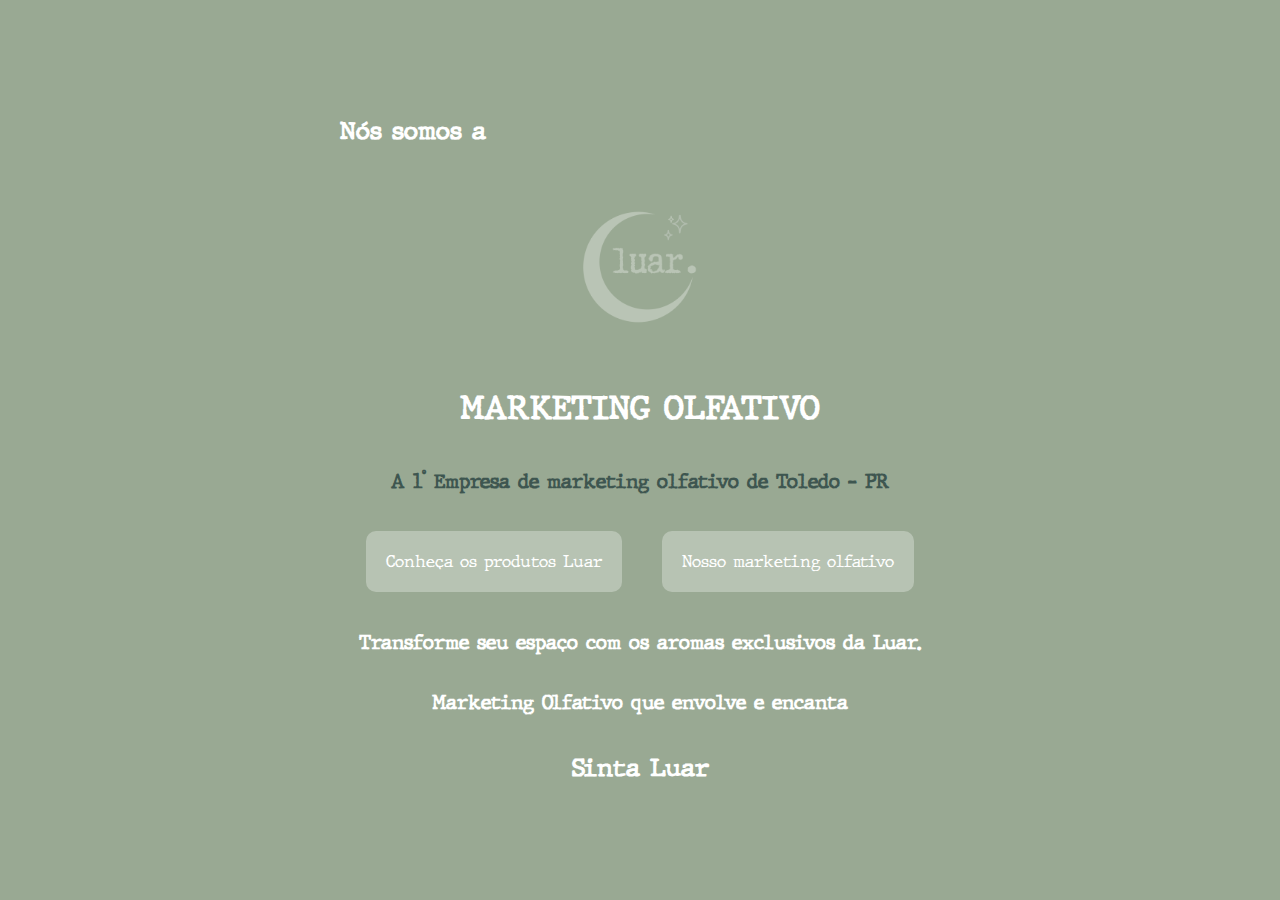
<file: index.html>
<!DOCTYPE html>
<html lang="en">

<head>
  <meta charset="UTF-8">
  <meta name="viewport" content="width=device-width, initial-scale=1.0">
  <link rel="stylesheet" href="css/style.css">
  <link type="image/png" sizes="16x16" rel="icon" href="img/favicon.png">
  <title>Luar</title>
</head>

<body>
  <main>
    <section class="section-index">
      <div class="content">

        <div>
          <h2>Nós somos a</h2>
          <div class="align-img">
            <img class="img-logo" src="img/logo_luar.png">
            <h1>MARKETING OLFATIVO</h1>
            <h3 class="green-color">A 1° Empresa de marketing olfativo de Toledo - PR</h3>
          </div>
        </div>

        <div class="align-buttons">
          <div class="button-style">
            <a class="a-style" href="produtos.html">Conheça os produtos Luar</a>
          </div>
          <div class="button-style">
            <a class="a-style">Nosso marketing olfativo</a>
          </div>
        </div>

        <div class="align-center text-4">
          <h3 class="m-1">Transforme seu espaço com os aromas exclusivos da Luar.</h3>
          <h3 class="m-1">Marketing Olfativo que envolve e encanta</h3>
          <h2>Sinta Luar</h2>
        </div>
      </div>

    </section>
  </main>

</body>

</html>
</file>
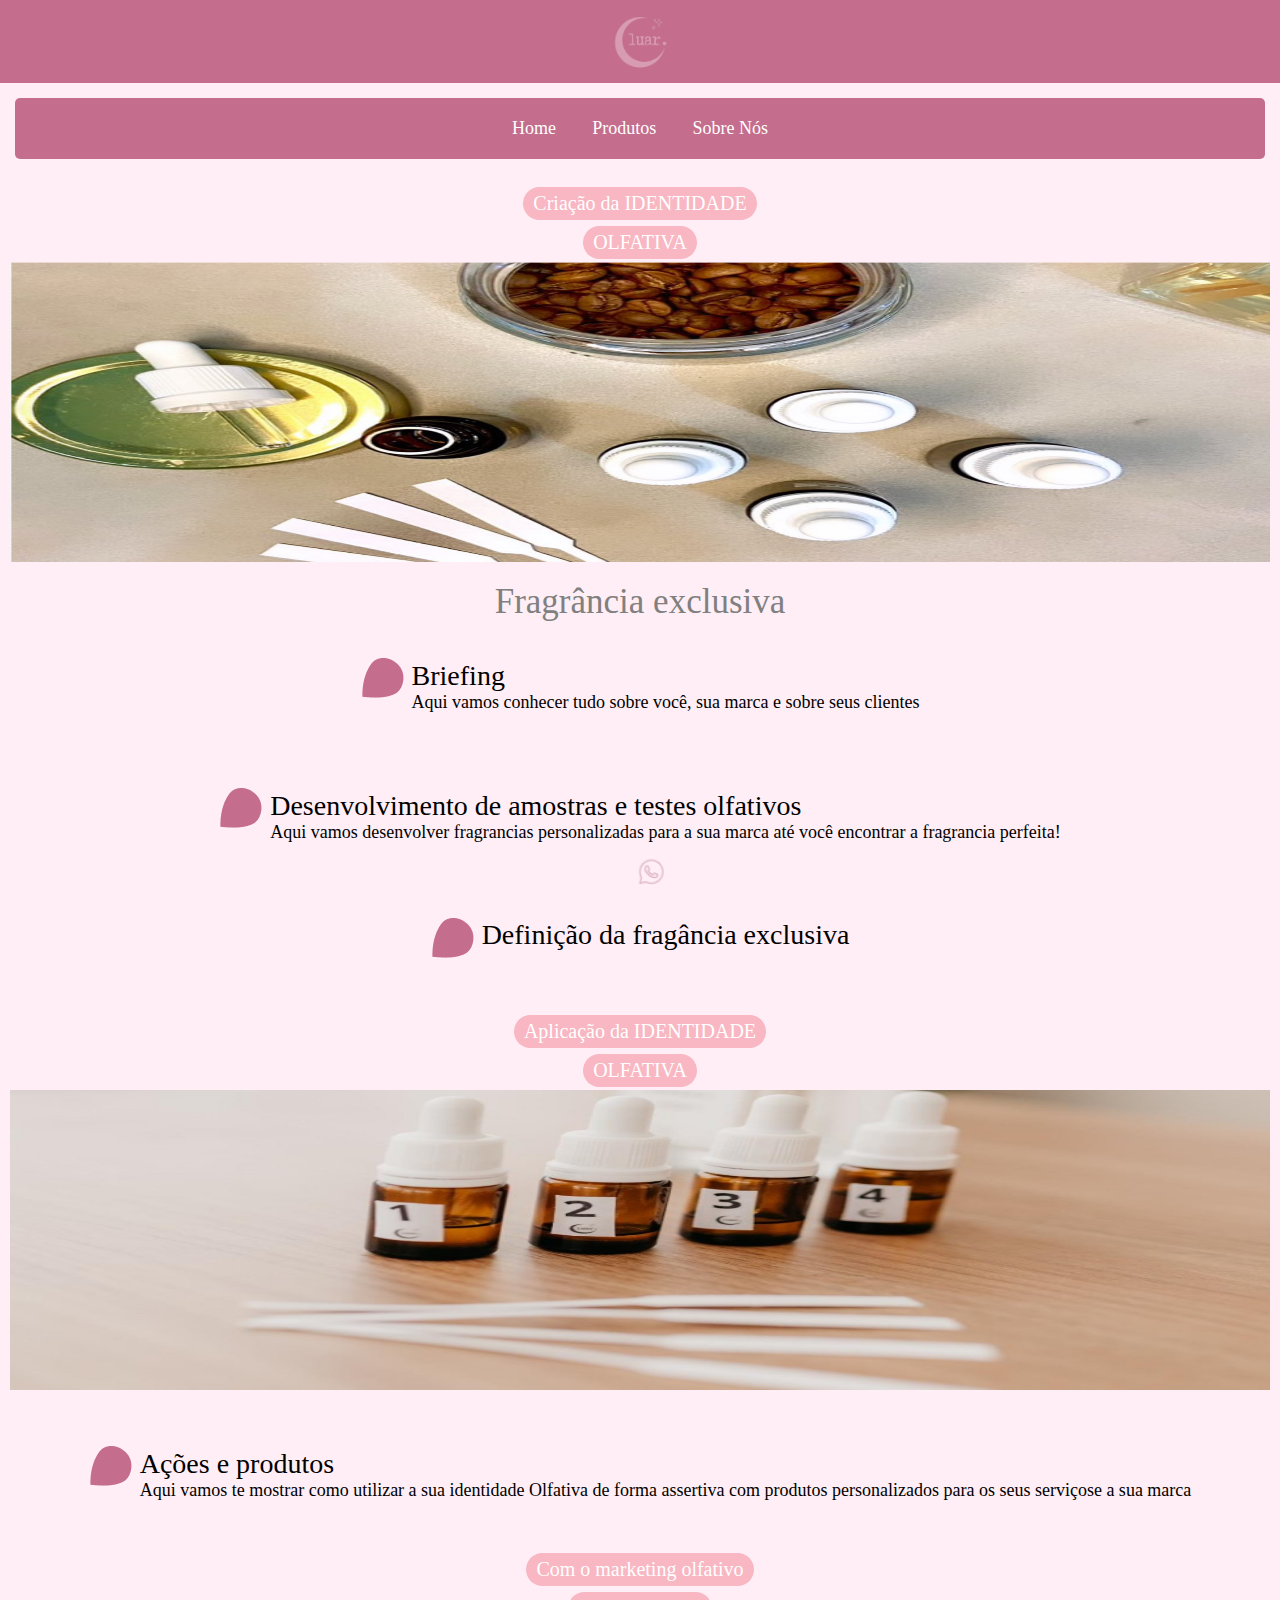
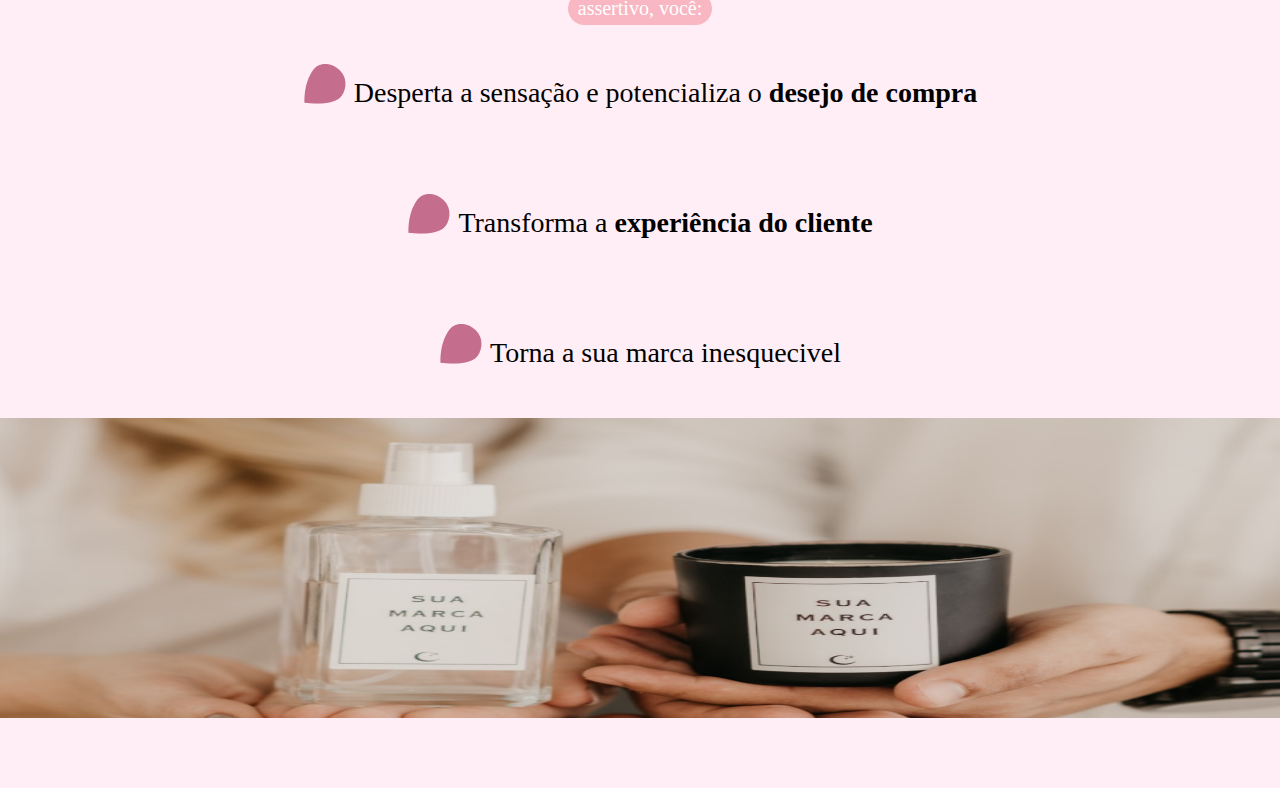
<file: ident.html>
<!DOCTYPE html>
<html lang="pt-BR">
<head>
    <meta charset="UTF-8">
    <meta name="viewport" content="width=device-width, initial-scale=1.0">
    <title>Criação da Identidade Olfativa - Luar</title>
    <link rel="stylesheet" href="CSS/ident.css">
</head>
<body>
    <div class="header">
        <img src="img/logo.png" alt="Luar">
    </div>
    <nav>
        <ul>
            <li> <a href="telainicial.html">Home</a></li>
            <li><a href="telahtml.html">Produtos</a></li>
            <li><a href="sobrenos.html">Sobre Nós</a></li>
        </ul>
    </nav>
<div class="container">    
    <div>
        <div class="titulo-site">
            <a>Criação da IDENTIDADE</a>
        </div>
        <div class="titulo-site">
            <a>OLFATIVA</a>
        </div>
        <div class="main-banner">
            <img src="img/idfoto1.png">
        </div>
        <div>
            <div class="sub-title">
                <a>Fragrância exclusiva<a>
            </div>
            <div class="content-area">
                <div class="elipse-content">
                    <img src="img/Ellipse 1.png">
                </div>
                <div class="txt-content">
                    <div>
                        <a class="title-content">Briefing</a>
                    </div>
                    <div>
                        <a class="txt-content">Aqui vamos conhecer tudo sobre você, sua marca e sobre seus clientes</a>
                    </div>
                </div>
            </div>

            <div class="content-area">
                <div class="elipse-content">
                    <img src="img/Ellipse 1.png">
                </div>
                <div class="txt-content">
                    <div>
                        <a class="title-content">Desenvolvimento de amostras e testes olfativos</a>
                    </div>
                    <div>
                        <a class="txt-content">Aqui vamos desenvolver fragrancias personalizadas para a sua marca até você encontrar a fragrancia perfeita!</a>
                    </div>
                </div>
            </div>

            <div class="content-area">
                <div class="elipse-content">
                    <img src="img/Ellipse 1.png">
                </div>
                <div class="txt-content">
                    <div>
                        <a class="title-content">Definição da fragância exclusiva</a>
                    </div>
                    <div>
                        <a class="txt-content">ㅤ</a>
                    </div>
                </div>
            </div>
        </div>
    </div>
    <div class="titulo-site">
        <a>Aplicação da IDENTIDADE</a>
    </div>
    <div class="titulo-site">
        <a>OLFATIVA</a>
    </div>
    <div class="main-banner">
        <img src="img/idfoto2.png">
    </div>
    <div>
        <div class="content-area">
            <div class="elipse-content">
                <img src="img/Ellipse 1.png">
            </div>
            <div class="txt-content">
                <div>
                    <a class="title-content">Ações e produtos</a>
                </div>
                <div>
                    <a class="txt-content">Aqui vamos te mostrar como utilizar a sua identidade Olfativa de forma assertiva com produtos personalizados para os seus serviçose a sua marca</a>
                </div>
            </div>
        </div>
    </div>
</div>
<div class="titulo-site">
    <a>Com o marketing olfativo</a>
</div>
<div class="titulo-site">
    <a>assertivo, você:</a>
</div>
<div>
    <div class="content-area">
        <div class="elipse-content">
            <img src="img/Ellipse 1.png">
        </div>
        <div class="txt-content">
            <div>
                <a class="title-content">Desperta a sensação e potencializa o <strong>desejo de compra</strong></a>
            </div>
        </div>
    </div>

    <div class="content-area">
        <div class="elipse-content">
            <img src="img/Ellipse 1.png">
        </div>
        <div class="txt-content">
            <div>
                <a class="title-content">Transforma a <strong>experiência do cliente</strong></a>
            </div>
        </div>
    </div>

    <div class="content-area">
        <div class="elipse-content">
            <img src="img/Ellipse 1.png">
        </div>
        <div class="txt-content">
            <div>
                <a class="title-content">Torna a sua marca inesquecivel</a>
            </div>
        </div>
    </div>
    <div class="main-banner">
        <img src="img/idfoto3.png">
    </div>
</div>
</div>
</div>
<div class="footer">
    <span><img src="img/zap.png" alt="WhatsApp" onclick="sendWhatsApp()"></span>
</div>
<script>
    function sendWhatsApp() {
    var whatsappUrl = "https://wa.me/4497575374/?text=Marketing%20Olfativo"
    window.open(whatsappUrl, '_blank');
    }
</script>
</body>
</html>
</file>
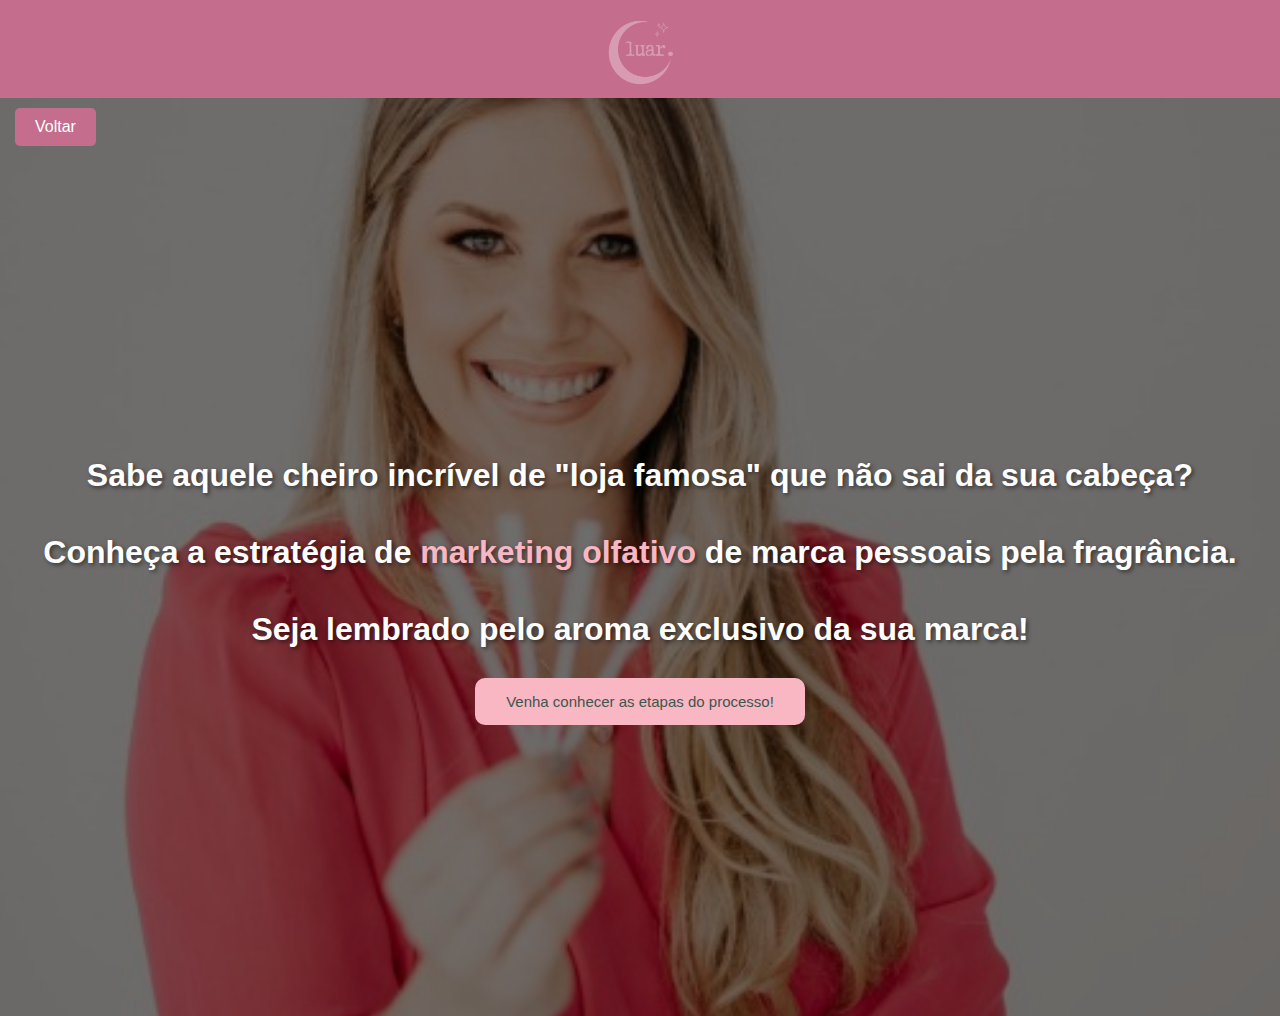
<file: mrkt.html>
<!DOCTYPE html>
<html lang="pt-BR">
<head>
    <meta charset="UTF-8">
    <meta name="viewport" content="width=device-width, initial-scale=1.0">
    <title>Marketing Olfativo - Luar</title>
    <link rel="stylesheet" href="CSS/mrkt.css">
</head>
<body>
    <div class="header">
        <img src="img/logo.png" alt="Luar">
    </div>
    <div class="back-button">
        <button onclick="history.back()">Voltar</button>
    </div>
    <div class="content">
        <h1>Sabe aquele cheiro incrível de "loja famosa" que não sai da sua cabeça?</h1>
        <h1>Conheça a estratégia de <span>marketing olfativo</span> de marca pessoais pela fragrância.</h1>
        <h1>Seja lembrado pelo aroma exclusivo da sua marca!</h1>
        <a href="ident.html" class="butto">Venha conhecer as etapas do processo!</a>
    </div>
</body>
</html>
</file>
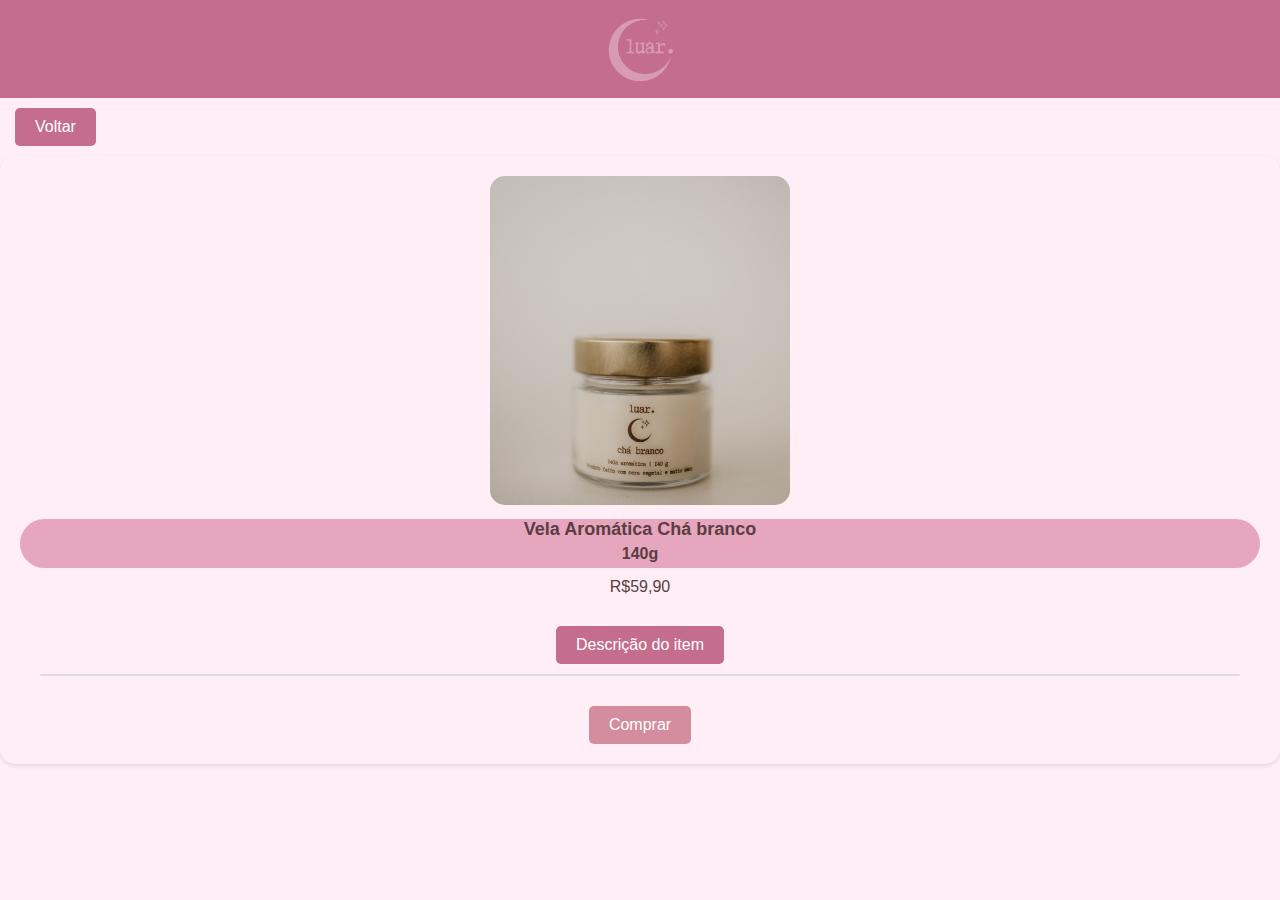
<file: product2.html>
<!DOCTYPE html>
<html lang="pt-BR">
<head>
    <meta charset="UTF-8">
    <meta name="viewport" content="width=device-width, initial-scale=1.0">
    <title>Vela Aromática Chá branco - Luar</title>
    <link rel="stylesheet" href="CSS/produto.css">
</head>
<body>
    <div class="header">
        <img src="img/logo.png" alt="Luar">
    </div>
    <div class="back-button">
        <button onclick="history.back()">Voltar</button>
    </div>
    <div class="container">
        <div class="product">
            <img src="img/vela2.png" alt="Vela Aromática Oh, Happy Day!">
            <h3>Vela Aromática Chá branco <br><span>140g</span></h3>
            <p>R$59,90</p>
            <div class="content-container">
                <button class="toggle-button" data-target="content1" >Descrição do item</button>
                <div  class="content-texto" id="content1" >
                    <p>Estas são as informações que podem ser exibidas ou ocultadas. Você pode colocar qualquer conteúdo aqui, como texto, imagens, vídeos, etc.</p>
                </div>
            </div>
            <span class="button" id="WhatsApplink" onclick="sendWhatsApp()">Comprar</span>
        </div>
    </div>
    <script>
        function sendWhatsApp() {
        var whatsappUrl = "https://wa.me/4497575374/?text=Chá%20branco"
        window.open(whatsappUrl, '_blank');
        }
    </script>
    <script src="script.js"></script>
</body>
</html>
</file>
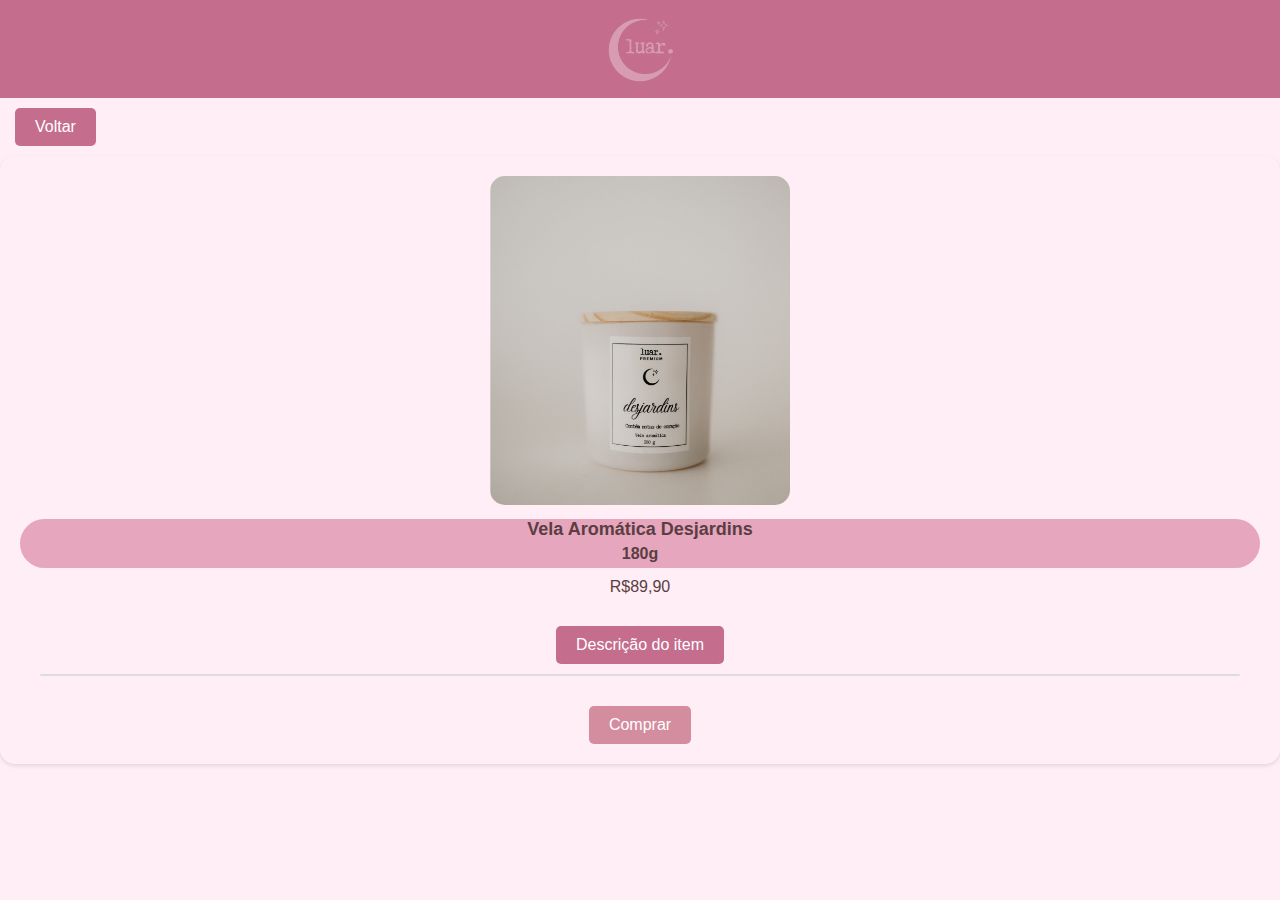
<file: product3.html>
<!DOCTYPE html>
<html lang="pt-BR">
<head>
    <meta charset="UTF-8">
    <meta name="viewport" content="width=device-width, initial-scale=1.0">
    <title>Vela Aromática Desjardins - Luar</title>
    <link rel="stylesheet" href="CSS/produto.css">
</head>
<body>
    <div class="header">
        <img src="img/logo.png" alt="Luar">
    </div>
    <div class="back-button">
        <button onclick="history.back()">Voltar</button>
    </div>
    <div class="container">
        <div class="product">
            <img src="img/vela3.png" alt="Vela Aromática Oh, Happy Day!">
            <h3>Vela Aromática Desjardins <br><span>180g</span></h3>
            <p>R$89,90</p>
            <div class="content-container">
                <button class="toggle-button" data-target="content1" >Descrição do item</button>
                <div  class="content-texto" id="content1" >
                    <p>Estas são as informações que podem ser exibidas ou ocultadas. Você pode colocar qualquer conteúdo aqui, como texto, imagens, vídeos, etc.</p>
                </div>
            </div>
            <a  class="button"id="WhatsApplink" onclick="sendWhatsApp()">Comprar</a>
        </div>
    </div>
    <script>
        function sendWhatsApp() {
        var whatsappUrl = "https://wa.me/4497575374/?text=Aromática%20Desjardins"
        window.open(whatsappUrl, '_blank');
        }
    </script>
    <script src="script.js"></script>
</body>
</html>
</file>
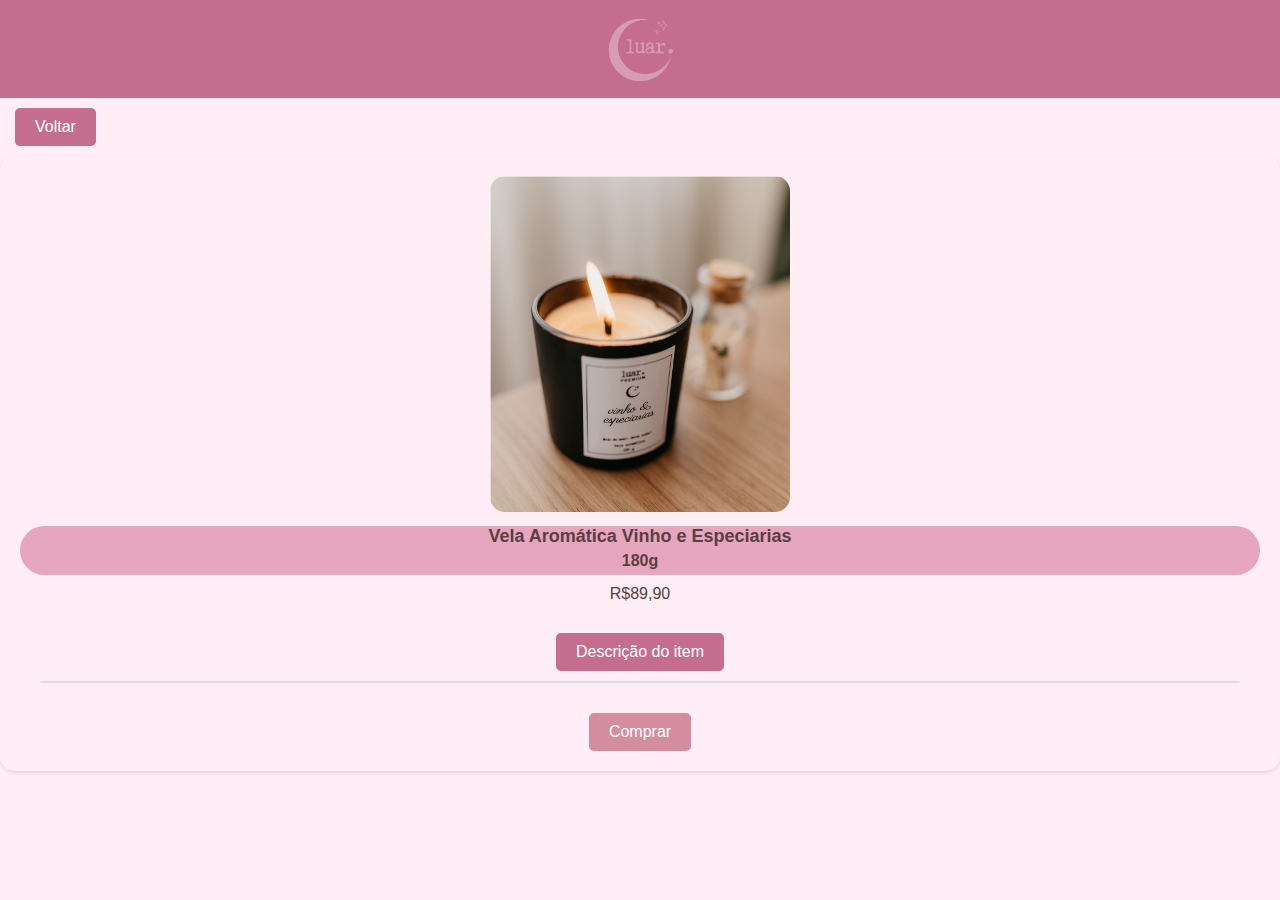
<file: product4.html>
<!DOCTYPE html>
<html lang="pt-BR">
<head>
    <meta charset="UTF-8">
    <meta name="viewport" content="width=device-width, initial-scale=1.0">
    <title>Vela Aromática Vinho e Especiarias - Luar</title>
    <link rel="stylesheet" href="CSS/produto.css">
</head>
<body>
    <div class="header">
        <img src="img/logo.png" alt="Luar">
    </div>
    <div class="back-button">
        <button onclick="history.back()">Voltar</button>
    </div>
    <div class="container">
        <div class="product">
            <img src="img/vela4.png" alt="Vela Aromática Oh, Happy Day!">
            <h3>Vela Aromática Vinho e Especiarias <br><span>180g</span></h3>
            <p>R$89,90</p>
            <div class="content-container">
                <button class="toggle-button" data-target="content1" >Descrição do item</button>
                <div  class="content-texto" id="content1" >
                    <p>Estas são as informações que podem ser exibidas ou ocultadas. Você pode colocar qualquer conteúdo aqui, como texto, imagens, vídeos, etc.</p>
                </div>
            </div>
            <a class="button" id="WhatsApplink" onclick="sendWhatsApp()">Comprar</a>
        </div>
    </div>
    <script>
        function sendWhatsApp() {
        var whatsappUrl = "https://wa.me/4497575374/?text=Aromática%20Especiarias"
        window.open(whatsappUrl, '_blank');
        }
    </script>
    <script src="script.js"></script>
</body>
</html>
</file>
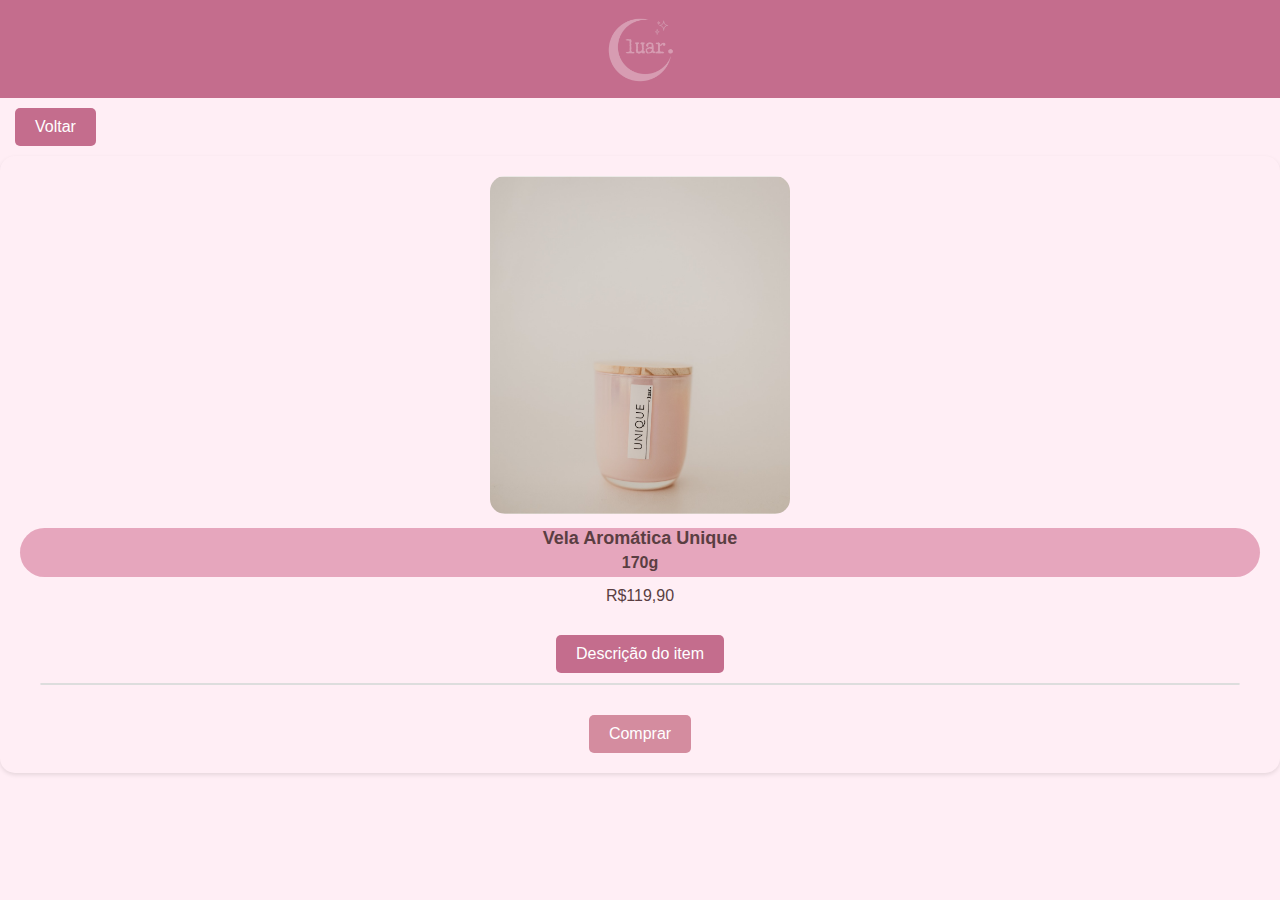
<file: product5.html>
<!DOCTYPE html>
<html lang="pt-BR">
<head>
    <meta charset="UTF-8">
    <meta name="viewport" content="width=device-width, initial-scale=1.0">
    <title>Vela Aromática Vinho e Especiarias - Luar</title>
    <link rel="stylesheet" href="CSS/produto.css">
</head>
<body>
    <div class="header">
        <img src="img/logo.png" alt="Luar">
    </div>
    <div class="back-button">
        <button onclick="history.back()">Voltar</button>
    </div>
    <div class="container">
        <div class="product">
            <img src="img/vela5.png" alt="Vela Aromática Oh, Happy Day!">
            <h3>Vela Aromática Unique <br><span>170g</span></h3>
            <p>R$119,90</p>
            <div class="content-container">
                <button class="toggle-button" data-target="content1" >Descrição do item</button>
                <div  class="content-texto" id="content1" >
                    <p>Estas são as informações que podem ser exibidas ou ocultadas. Você pode colocar qualquer conteúdo aqui, como texto, imagens, vídeos, etc.</p>
                </div>
            </div>
            <a id="WhatsApplink" onclick="sendWhatsApp()" class="button">Comprar</a>
        </div>
    </div>
    <script>
        function sendWhatsApp() {
        var whatsappUrl = "https://wa.me/4497575374/?text=Vela%20aromatica%20Unique"
        window.open(whatsappUrl, '_blank');
        }
    </script>
    <script src="script.js"></script>
</body>
</html>
</file>
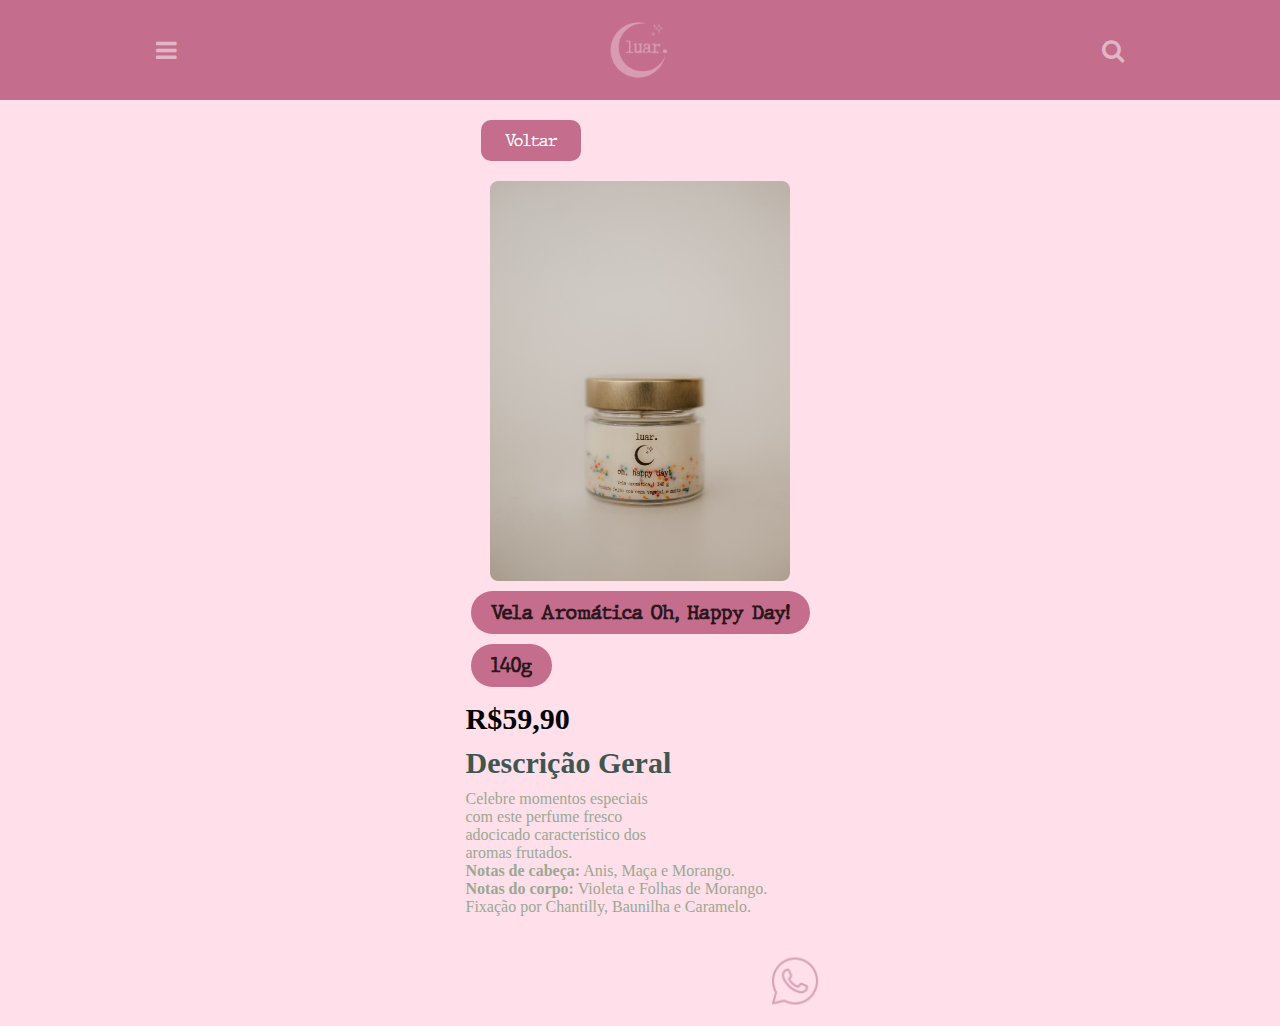
<file: produto1.html>
<!DOCTYPE html>
<html lang="en">

<head>
  <meta charset="UTF-8">
  <meta name="viewport" content="width=device-width, initial-scale=1.0">
  <!-- Importando biblioteca de icones chamada Font Awesome -->
  <link rel="stylesheet" href="https://cdnjs.cloudflare.com/ajax/libs/font-awesome/4.7.0/css/font-awesome.min.css">
  <link rel="stylesheet" href="css/style.css">
  <link type="image/png" sizes="16x16" rel="icon" href="img/favicon.png">
  <title>Luar</title>
</head>

<body>
  <header>
    <nav class="nav">
      <i class="fa fa-bars" aria-hidden="true"></i>
      <img class="img-logo-nav" src="img/logo_luar.png">
      <i class="fa fa-search" aria-hidden="true"></i>
    </nav>
  </header>

  <main>
    <section class="section-produto">

      <div class="content-produto">
        <div class="button-voltar color-purple">
          <a class="a-style-voltar" href="produtos.html">Voltar</a>
        </div>

        <div class="align-img-produto">
          <img class="img-produto" src="img/velas/imagem1.png">
        </div>

        <div class="div-produto">
          <div>
            <h3 class="style-h3-produto m-10">Vela Aromática Oh, Happy Day!</h3>
            <h3 class="style-h3-produto m-10">140g</h3>
          </div>

          <div class="align-descricao-produto">
            <h1 class="style-h1-produto m-5">R$59,90</h1>
            <h1 class="descricao-h1 m-5">Descrição Geral</h1>
            <p class="descricao-p m-5 mb-20">
              Celebre momentos especiais <br>
              com este perfume fresco <br>
              adocicado característico dos <br>
              aromas frutados. <br>
              <strong>Notas de cabeça:</strong> Anis, Maça e Morango. <br>
              <strong>Notas do corpo:</strong> Violeta e Folhas de Morango. <br>
              Fixação por Chantilly, Baunilha e Caramelo.
            </p>
          </div>

          <div class="align-img-whatsapp">
            <img class="img-whatsapp" src="img/whatsapp.png">
          </div>
        </div>
      </div>

    </section>
  </main>

</body>

</html>
</file>
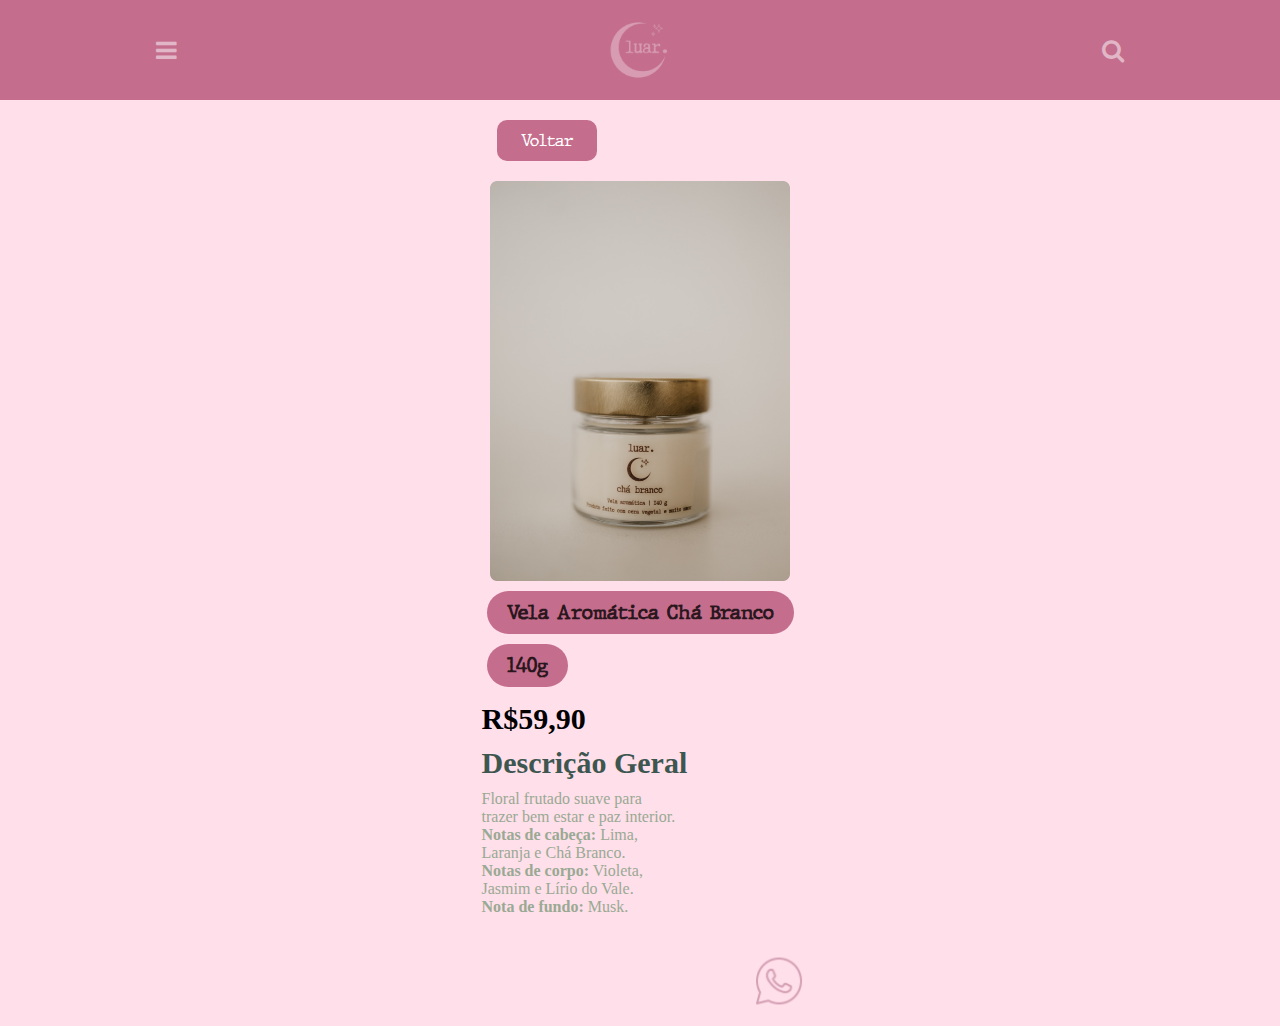
<file: produto2.html>
<!DOCTYPE html>
<html lang="en">

<head>
  <meta charset="UTF-8">
  <meta name="viewport" content="width=device-width, initial-scale=1.0">
  <!-- Importando biblioteca de icones chamada Font Awesome -->
  <link rel="stylesheet" href="https://cdnjs.cloudflare.com/ajax/libs/font-awesome/4.7.0/css/font-awesome.min.css">
  <link rel="stylesheet" href="css/style.css">
  <link type="image/png" sizes="16x16" rel="icon" href="img/favicon.png">
  <title>Luar</title>
</head>

<body>
  <header>
    <nav class="nav">
      <i class="fa fa-bars" aria-hidden="true"></i>
      <img class="img-logo-nav" src="img/logo_luar.png">
      <i class="fa fa-search" aria-hidden="true"></i>
    </nav>
  </header>

  <main>
    <section class="section-produto">

      <div class="content-produto">
        <div class="button-voltar color-purple">
          <a class="a-style-voltar" href="produtos.html">Voltar</a>
        </div>

        <div class="align-img-produto">
          <img class="img-produto" src="img/velas/imagem2.png">
        </div>

        <div class="div-produto">
          <div>
            <h3 class="style-h3-produto m-10">Vela Aromática Chá Branco</h3>
            <h3 class="style-h3-produto m-10">140g</h3>
          </div>

          <div class="align-descricao-produto">
            <h1 class="style-h1-produto m-5">R$59,90</h1>
            <h1 class="descricao-h1 m-5">Descrição Geral</h1>
            <p class="descricao-p m-5 mb-20">
              Floral frutado suave para <br>
              trazer bem estar e paz interior. <br>
              <strong>Notas de cabeça:</strong> Lima, <br>
              Laranja e Chá Branco. <br>
              <strong>Notas de corpo:</strong> Violeta, <br>
              Jasmim e Lírio do Vale. <br>
              <strong>Nota de fundo:</strong> Musk.
            </p>
          </div>

          <div class="align-img-whatsapp">
            <img class="img-whatsapp" src="img/whatsapp.png">
          </div>
        </div>
      </div>

    </section>
  </main>

</body>

</html>
</file>
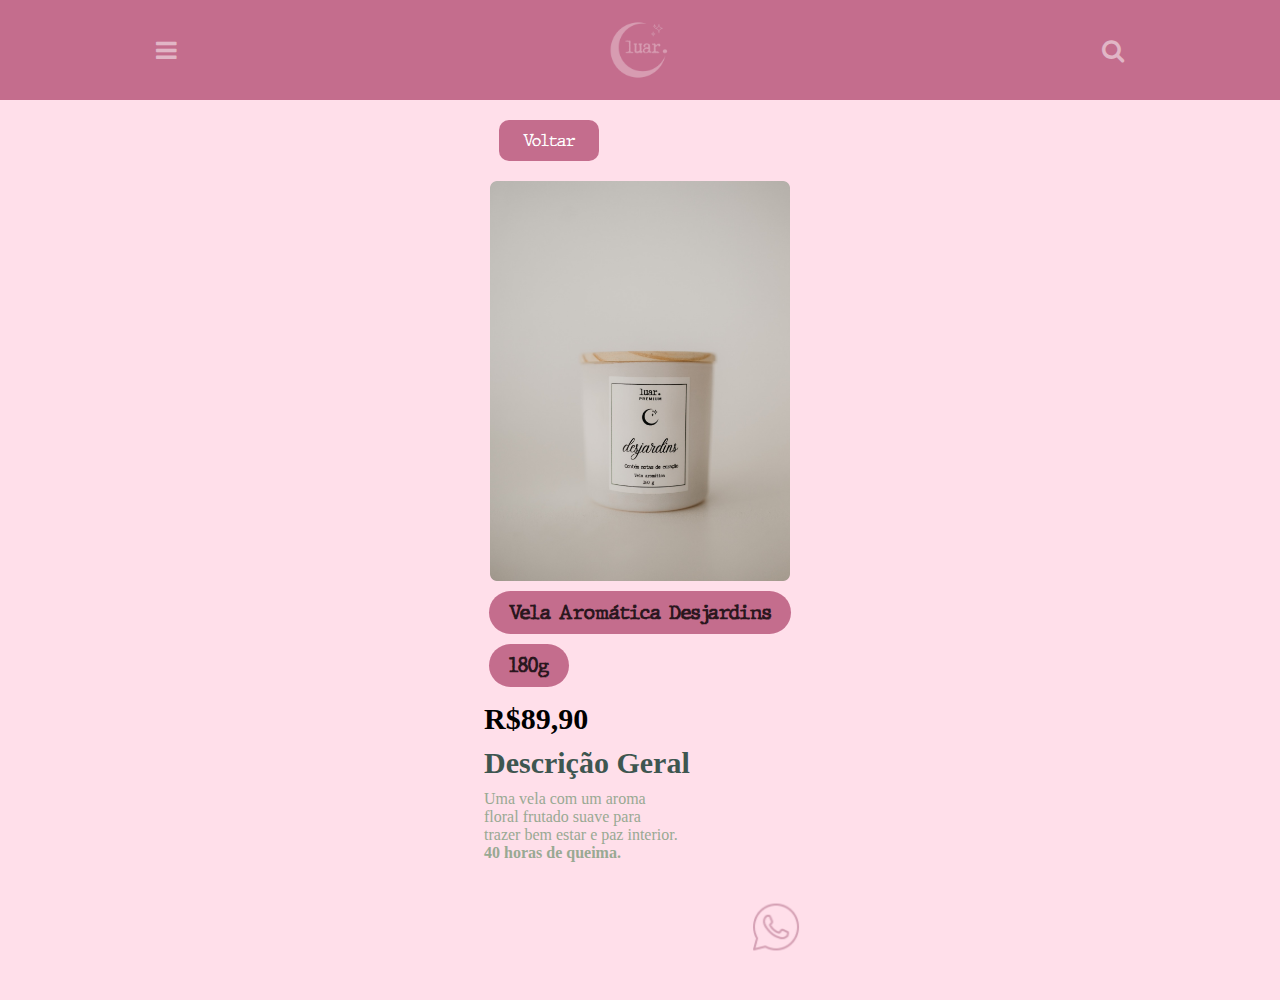
<file: produto3.html>
<!DOCTYPE html>
<html lang="en">

<head>
  <meta charset="UTF-8">
  <meta name="viewport" content="width=device-width, initial-scale=1.0">
  <!-- Importando biblioteca de icones chamada Font Awesome -->
  <link rel="stylesheet" href="https://cdnjs.cloudflare.com/ajax/libs/font-awesome/4.7.0/css/font-awesome.min.css">
  <link rel="stylesheet" href="css/style.css">
  <link type="image/png" sizes="16x16" rel="icon" href="img/favicon.png">
  <title>Luar</title>
</head>

<body>
  <header>
    <nav class="nav">
      <i class="fa fa-bars" aria-hidden="true"></i>
      <img class="img-logo-nav" src="img/logo_luar.png">
      <i class="fa fa-search" aria-hidden="true"></i>
    </nav>
  </header>

  <main>
    <section class="section-produto">

      <div class="content-produto">
        <div class="button-voltar color-purple">
          <a class="a-style-voltar" href="produtos.html">Voltar</a>
        </div>

        <div class="align-img-produto">
          <img class="img-produto" src="img/velas/imagem3.png">
        </div>

        <div class="div-produto">
          <div>
            <h3 class="style-h3-produto m-10">Vela Aromática Desjardins</h3>
            <h3 class="style-h3-produto m-10">180g</h3>
          </div>

          <div class="align-descricao-produto">
            <h1 class="style-h1-produto m-5">R$89,90</h1>
            <h1 class="descricao-h1 m-5">Descrição Geral</h1>
            <p class="descricao-p m-5 mb-20">
              Uma vela com um aroma <br>
              floral frutado suave para <br>
              trazer bem estar e paz interior. <br>
              <strong>40 horas de queima. </strong>
            </p>
          </div>

          <div class="align-img-whatsapp">
            <img class="img-whatsapp" src="img/whatsapp.png">
          </div>
        </div>
      </div>

    </section>
  </main>

</body>

</html>
</file>
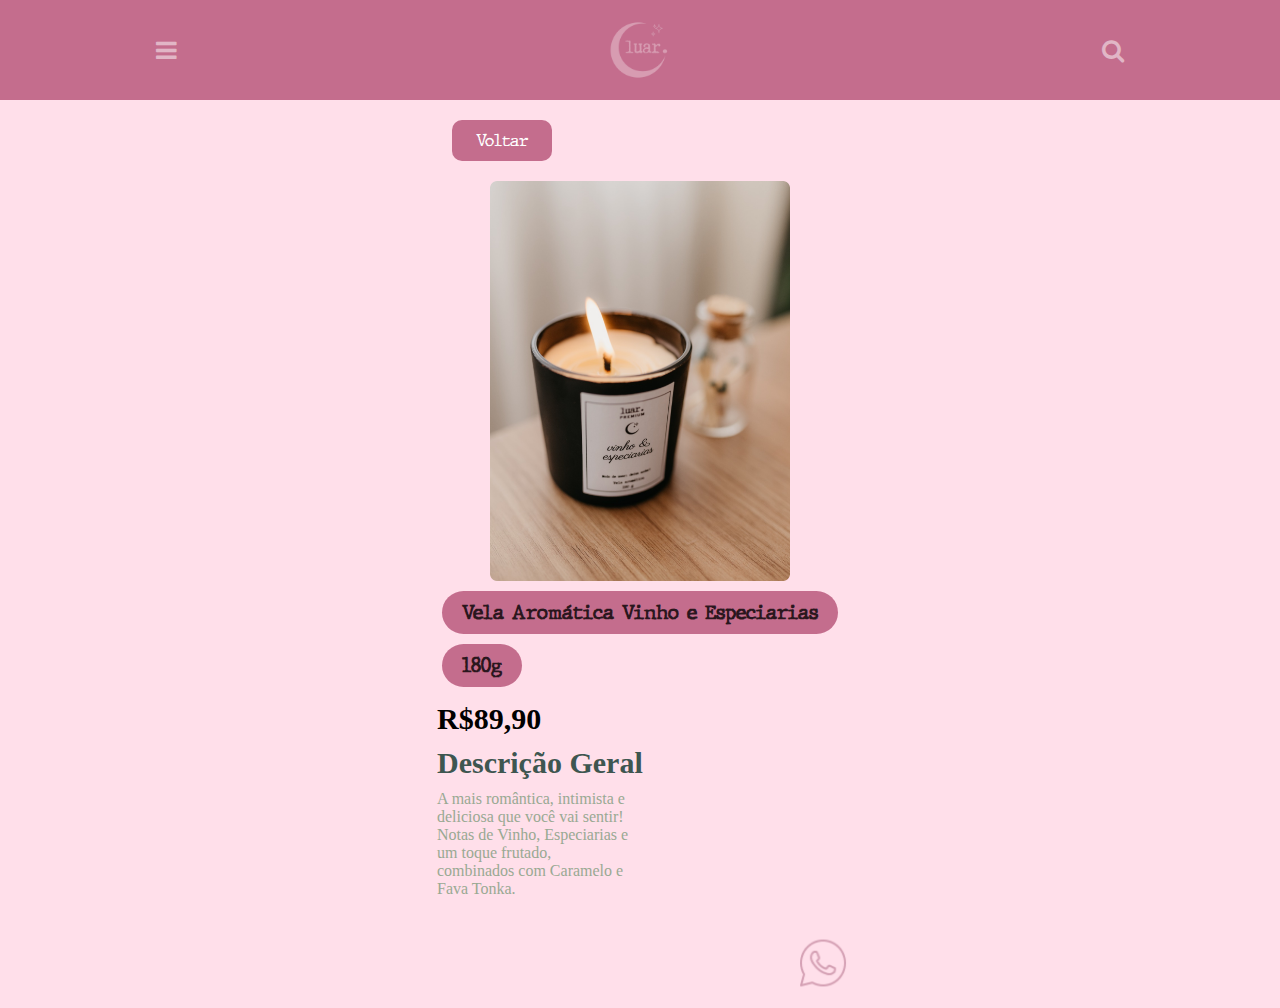
<file: produto4.html>
<!DOCTYPE html>
<html lang="en">

<head>
  <meta charset="UTF-8">
  <meta name="viewport" content="width=device-width, initial-scale=1.0">
  <!-- Importando biblioteca de icones chamada Font Awesome -->
  <link rel="stylesheet" href="https://cdnjs.cloudflare.com/ajax/libs/font-awesome/4.7.0/css/font-awesome.min.css">
  <link rel="stylesheet" href="css/style.css">
  <link type="image/png" sizes="16x16" rel="icon" href="img/favicon.png">
  <title>Luar</title>
</head>

<body>
  <header>
    <nav class="nav">
      <i class="fa fa-bars" aria-hidden="true"></i>
      <img class="img-logo-nav" src="img/logo_luar.png">
      <i class="fa fa-search" aria-hidden="true"></i>
    </nav>
  </header>

  <main>
    <section class="section-produto">

      <div class="content-produto">
        <div class="button-voltar color-purple">
          <a class="a-style-voltar" href="produtos.html">Voltar</a>
        </div>

        <div class="align-img-produto">
          <img class="img-produto" src="img/velas/imagem4.png">
        </div>

        <div class="div-produto">
          <div>
            <h3 class="style-h3-produto m-10">Vela Aromática Vinho e Especiarias</h3>
            <h3 class="style-h3-produto m-10">180g</h3>
          </div>

          <div class="align-descricao-produto">
            <h1 class="style-h1-produto m-5">R$89,90</h1>
            <h1 class="descricao-h1 m-5">Descrição Geral</h1>
            <p class="descricao-p m-5 mb-20">
              A mais romântica, intimista e <br>
              deliciosa que você vai sentir! <br>
              Notas de Vinho, Especiarias e <br>
              um toque frutado, <br>
              combinados com Caramelo e <br>
              Fava Tonka.
            </p>
          </div>

          <div class="align-img-whatsapp">
            <img class="img-whatsapp" src="img/whatsapp.png">
          </div>
        </div>
      </div>

    </section>
  </main>

</body>

</html>
</file>
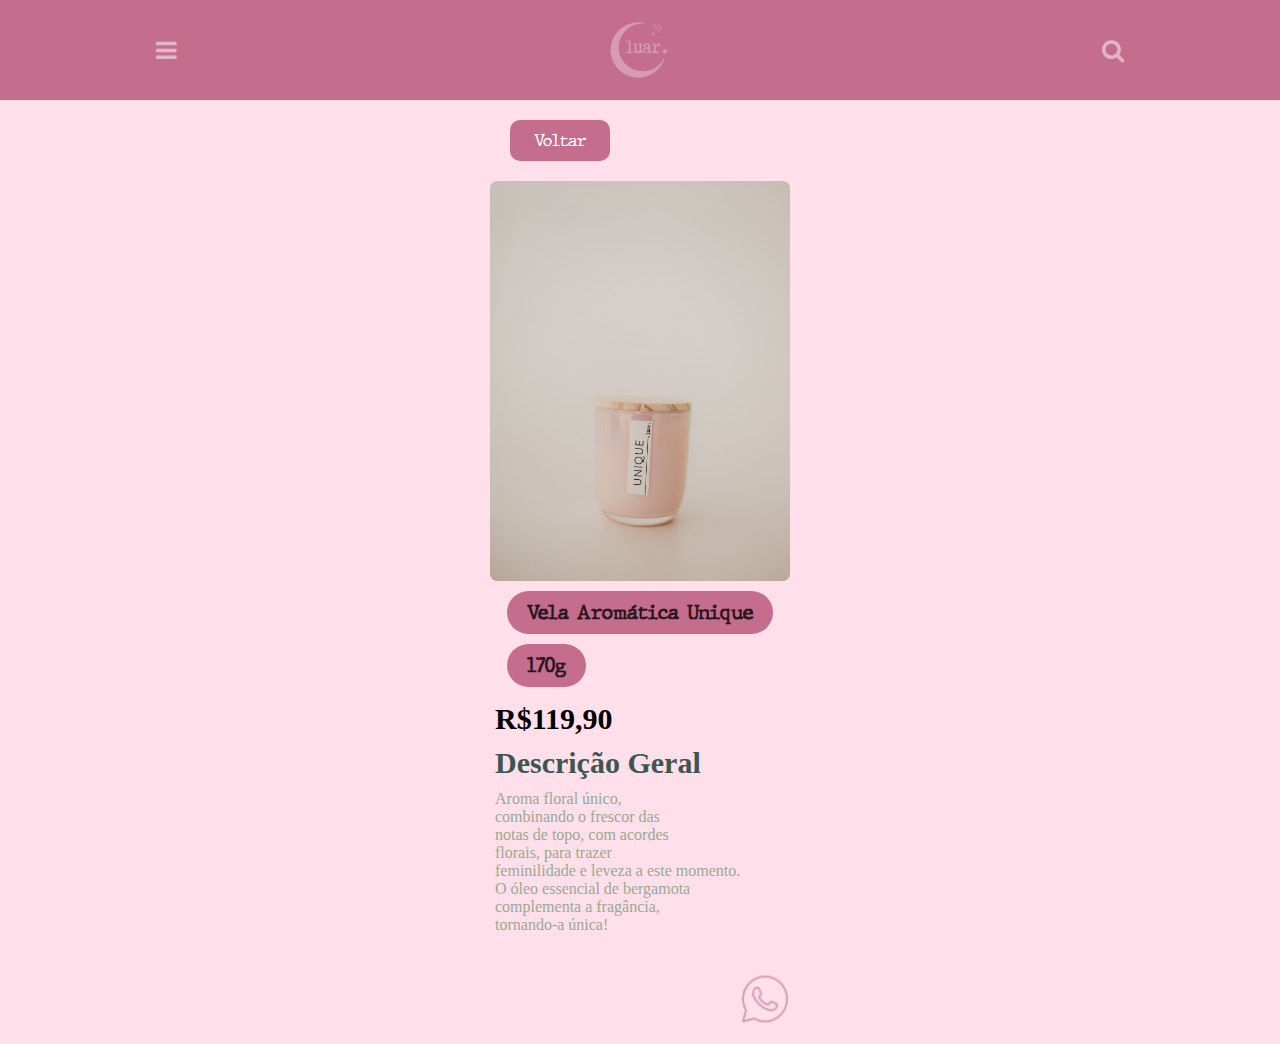
<file: produto5.html>
<!DOCTYPE html>
<html lang="en">

<head>
  <meta charset="UTF-8">
  <meta name="viewport" content="width=device-width, initial-scale=1.0">
  <!-- Importando biblioteca de icones chamada Font Awesome -->
  <link rel="stylesheet" href="https://cdnjs.cloudflare.com/ajax/libs/font-awesome/4.7.0/css/font-awesome.min.css">
  <link rel="stylesheet" href="css/style.css">
  <link type="image/png" sizes="16x16" rel="icon" href="img/favicon.png">
  <title>Luar</title>
</head>

<body>
  <header>
    <nav class="nav">
      <i class="fa fa-bars" aria-hidden="true"></i>
      <img class="img-logo-nav" src="img/logo_luar.png">
      <i class="fa fa-search" aria-hidden="true"></i>
    </nav>
  </header>

  <main>
    <section class="section-produto">

      <div class="content-produto">
        <div class="button-voltar color-purple">
          <a class="a-style-voltar" href="produtos.html">Voltar</a>
        </div>

        <div class="align-img-produto">
          <img class="img-produto" src="img/velas/imagem5.png">
        </div>

        <div class="div-produto">
          <div>
            <h3 class="style-h3-produto m-10">Vela Aromática Unique</h3>
            <h3 class="style-h3-produto m-10">170g</h3>
          </div>

          <div class="align-descricao-produto">
            <h1 class="style-h1-produto m-5">R$119,90</h1>
            <h1 class="descricao-h1 m-5">Descrição Geral</h1>
            <p class="descricao-p m-5 mb-20">
              Aroma floral único, <br>
              combinando o frescor das <br>
              notas de topo, com acordes <br>
              florais, para trazer <br>
              feminilidade e leveza a este momento. <br>
              O óleo essencial de bergamota <br>
              complementa a fragância, <br>
              tornando-a única!
            </p>
          </div>

          <div class="align-img-whatsapp">
            <img class="img-whatsapp" src="img/whatsapp.png">
          </div>
        </div>
      </div>

    </section>
  </main>

</body>

</html>
</file>
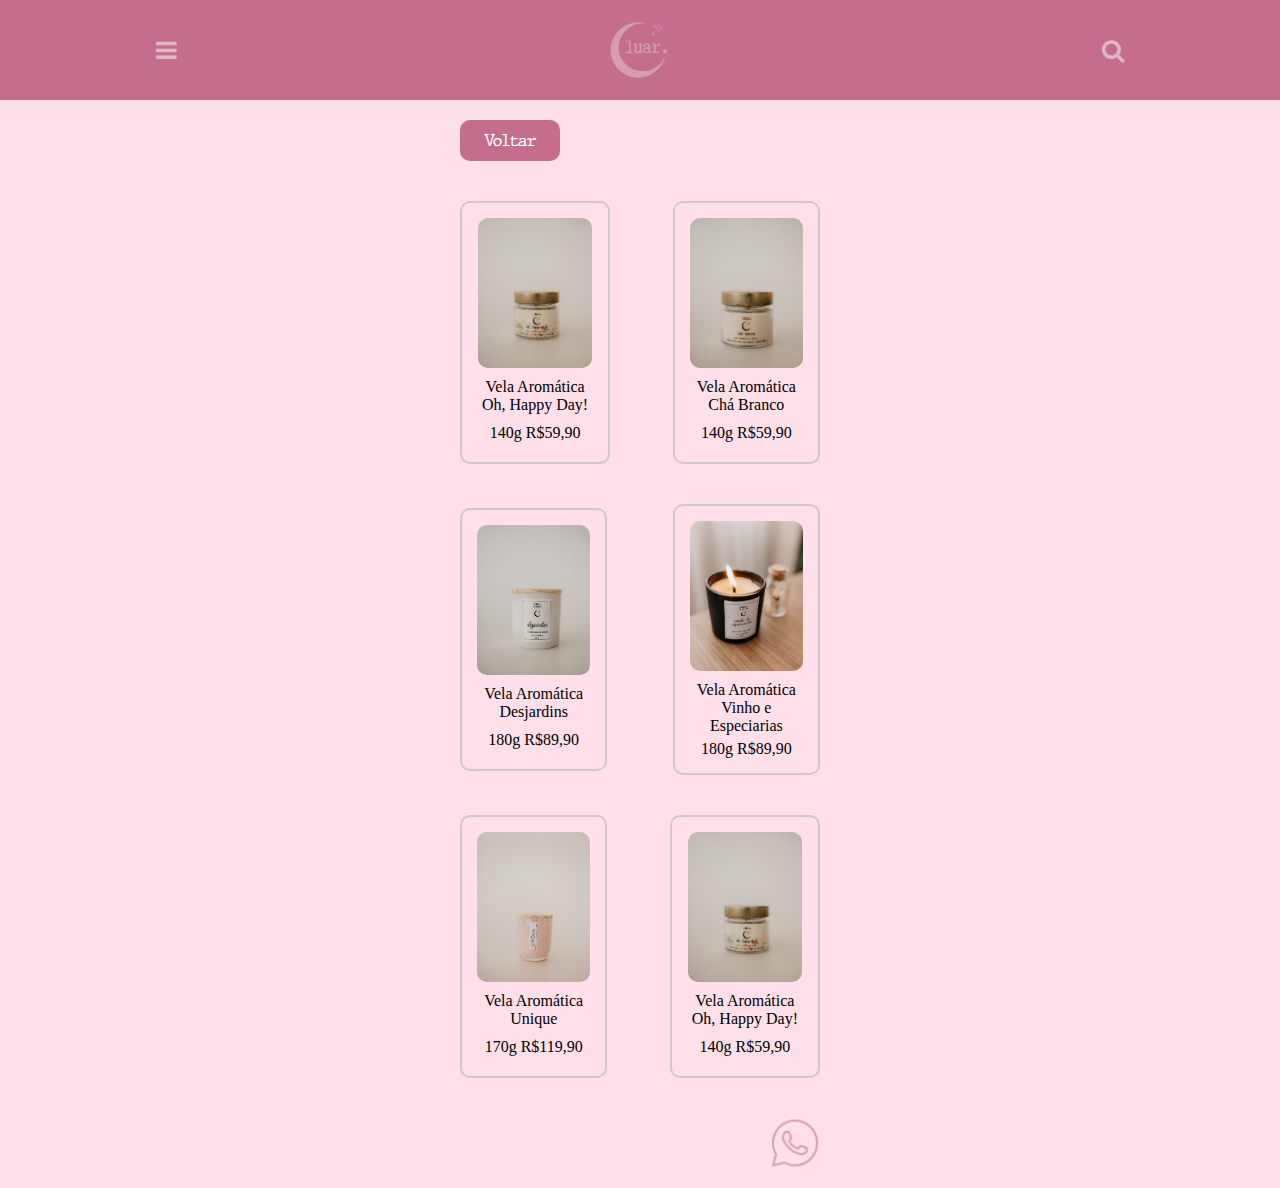
<file: produtos.html>
<!DOCTYPE html>
<html lang="en">

<head>
  <meta charset="UTF-8">
  <meta name="viewport" content="width=device-width, initial-scale=1.0">
  <!-- Importando biblioteca de icones chamada Font Awesome -->
  <link rel="stylesheet" href="https://cdnjs.cloudflare.com/ajax/libs/font-awesome/4.7.0/css/font-awesome.min.css">
  <link rel="stylesheet" href="css/style.css">
  <link type="image/png" sizes="16x16" rel="icon" href="img/favicon.png">
  <title>Luar</title>
</head>

<body>
  <header>
    <nav class="nav">
      <i class="fa fa-bars" aria-hidden="true"></i>
      <img class="img-logo-nav" src="img/logo_luar.png">
      <i class="fa fa-search" aria-hidden="true"></i>
    </nav>
  </header>

  <main>
    <section class="section-produtos">

      <div class="content-produtos">
        <div class="button-voltar color-purple">
          <a class="a-style-voltar" href="index.html">Voltar</a>
        </div>

        <div class="div-produtos">
          <div class="style-produtos">
            <a href="produto1.html">
              <img class="img-produtos" src="img/velas/imagem1.png">
            </a>
            <p class="text-center m-5">Vela Aromática <br> Oh, Happy Day!</p>
            <p class="text-center m-5">140g R$59,90</p>
          </div>

          <div class="style-produtos">
            <a href="produto2.html">
              <img class="img-produtos" src="img/velas/imagem2.png">
            </a>
            <p class="text-center m-5">Vela Aromática <br> Chá Branco</p>
            <p class="text-center m-5">140g R$59,90</p>
          </div>

          <div class="style-produtos">
            <a href="produto3.html">
              <img class="img-produtos" src="img/velas/imagem3.png">
            </a>
            <p class="text-center m-5">Vela Aromática <br> Desjardins</p>
            <p class="text-center m-5">180g R$89,90</p>
          </div>

          <div class="style-produtos">
            <a href="produto4.html">
              <img class="img-produtos" src="img/velas/imagem4.png">
            </a>
            <p class="text-center m-5">Vela Aromática <br> Vinho e <br> Especiarias</p>
            <p class="text-center m-0">180g R$89,90</p>
          </div>

          <div class="style-produtos">
            <a href="produto5.html">
              <img class="img-produtos" src="img/velas/imagem5.png">
            </a>
            <p class="text-center m-5">Vela Aromática <br> Unique</p>
            <p class="text-center m-5">170g R$119,90</p>
          </div>

          <div class="style-produtos">
            <a href="produto1.html">
              <img class="img-produtos" src="img/velas/imagem1.png">
            </a>
            <p class="text-center m-5">Vela Aromática <br> Oh, Happy Day!</p>
            <p class="text-center m-5">140g R$59,90</p>
          </div>

          <div class="align-img-whatsapp">
            <img class="img-whatsapp" src="img/whatsapp.png">
          </div>
        </div>
      </div>

    </section>
  </main>

</body>

</html>
</file>
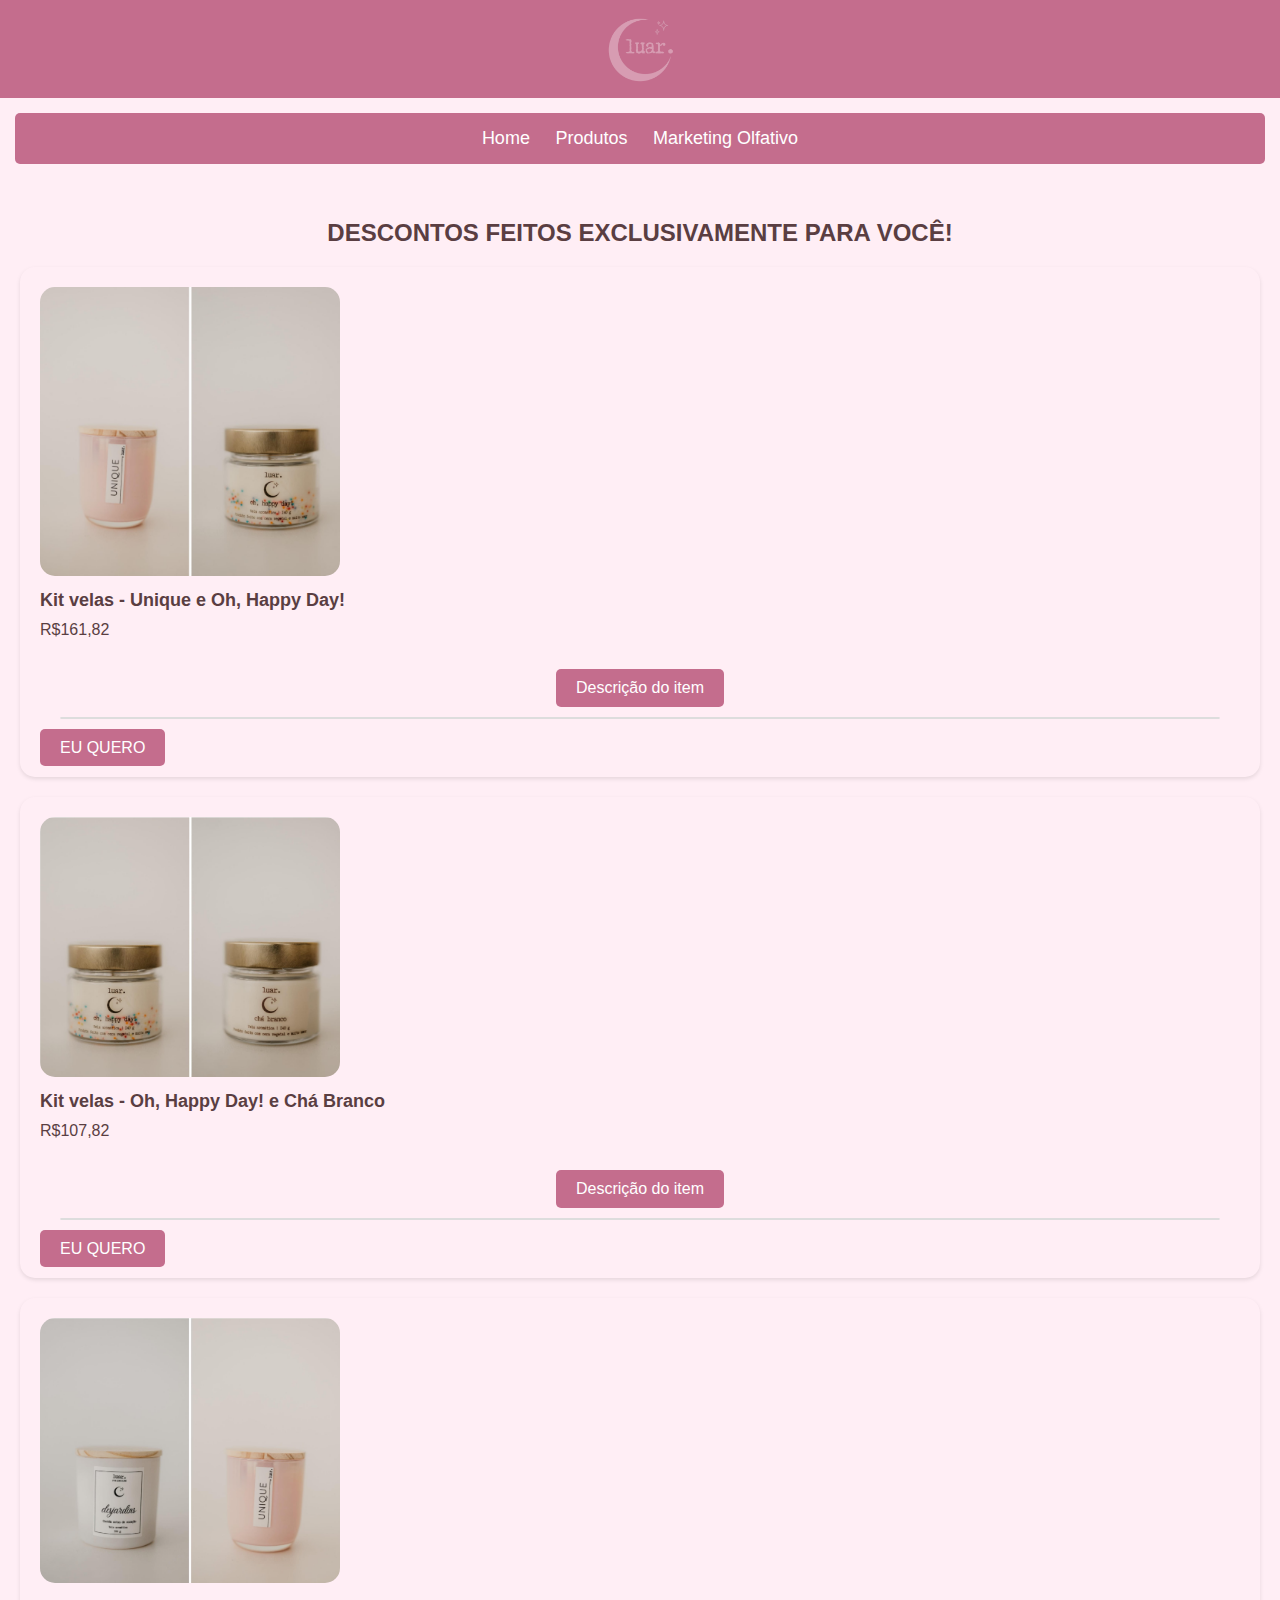
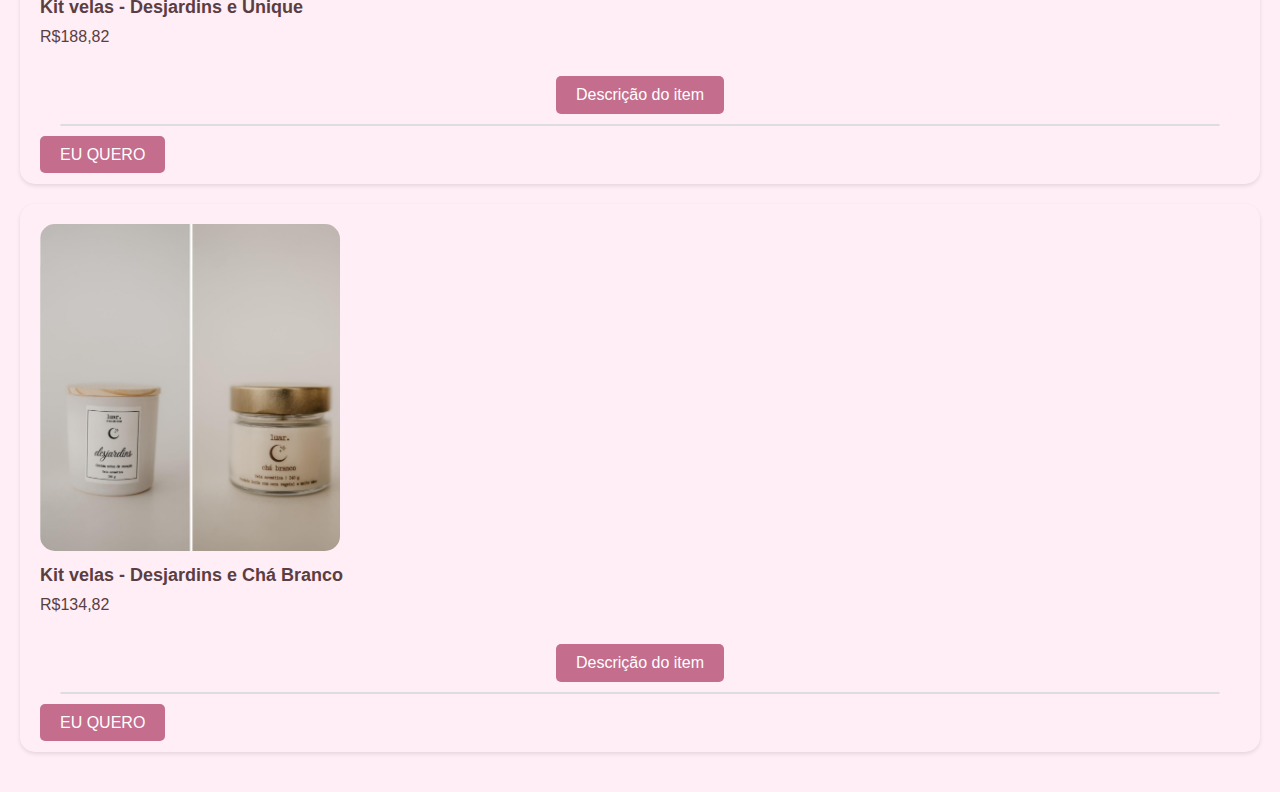
<file: promocao.html>
<!DOCTYPE html>
<html lang="pt-BR">
<head>
    <meta charset="UTF-8">
    <meta name="viewport" content="width=device-width, initial-scale=1.0">
    <title>Promoções - Luar</title>
    <link rel="stylesheet" href="CSS/promocao.css">
</head>
<body>
    <div class="header">
        <img src="img/logo.png" alt="Luar">
    </div>
    <nav>
        <ul>
            <li> <a href="telainicial.html">Home</a></li>
            <li><a href="telahtml.html">Produtos</a></li>
            <li><a href="#">Marketing Olfativo</a></li>
        </ul>
    </nav>
    <div class="container">
        <h2>DESCONTOS FEITOS EXCLUSIVAMENTE PARA VOCÊ!</h2>
        <div class="product">
            <img src="img/promo1.png" alt="Kit velas - Unique e Oh, Happy Day!">
            <h3>Kit velas - Unique e Oh, Happy Day!</h3>
            <p>R$161,82</p>
            <div class="content-container">
                <button class="toggle-button" data-target="content1" >Descrição do item</button>
                <div  class="content-texto" id="content1" >
                    <p>Estas são as informações que podem ser exibidas ou ocultadas. Você pode colocar qualquer conteúdo aqui, como texto, imagens, vídeos, etc.</p>
                </div>
            </div>
            <a  class="button" onclick="sendWhatsApp(event)"data-message="Unique e Oh, Happy Day">EU QUERO</a>
        </div>
        <div class="product">
            <img src="img/promo2.png" alt="Kit velas - Oh, Happy Day! e Chá Branco">
            <h3>Kit velas - Oh, Happy Day! e Chá Branco</h3>
            <p>R$107,82</p>
            <div class="content-container">
                <button class="toggle-button" data-target="content2">Descrição do item</button>
                <div class="content-texto" id="content2">
                    <p>Estas são as informações que podem ser exibidas ou ocultadas. Você pode colocar qualquer conteúdo aqui, como texto, imagens, vídeos, etc.</p>
                </div>
            </div>
            <a  class="button" onclick="sendWhatsApp(event)"data-message="Oh happy Day e Chá Branco">EU QUERO</a>
        </div>
        <div class="product">
            <img src="img/promo3.png" alt="Kit velas - Desjardins e Unique">
            <h3>Kit velas - Desjardins e Unique</h3>
            <p>R$188,82</p>
            <div class="content-container">
                <button class="toggle-button" data-target="content3" >Descrição do item</button>
                <div  class="content-texto" id="content3" >
                    <p>Estas são as informações que podem ser exibidas ou ocultadas. Você pode colocar qualquer conteúdo aqui, como texto, imagens, vídeos, etc.</p>
                </div>
            </div>
            <a  class="button" onclick="sendWhatsApp(event)"data-message="Desjardins e Unique">EU QUERO</a>
        </div>
        <div class="product">
            <img src="img/promo4.png" alt="Kit velas - Desjardins e Chá Branco">
            <h3>Kit velas - Desjardins e Chá Branco</h3>
            <p>R$134,82</p>
            <div class="content-container">
                <button class="toggle-button" data-target="content4" >Descrição do item</button>
                <div  class="content-texto" id="content4" >
                    <p>Estas são as informações que podem ser exibidas ou ocultadas. Você pode colocar qualquer conteúdo aqui, como texto, imagens, vídeos, etc.</p>
                </div>
            </div>
            <a class="button" onclick="sendWhatsApp(event)"data-message="Desjardins e Chá">EU QUERO</a>
        </div>
    </div>
    <script>
        function sendWhatsApp(event) {
            let msg = event.target.getAttribute('data-message');
        var whatsappUrl = `https://wa.me/4497575374/?text=${msg}`
        window.open(whatsappUrl, '_blank');
        }
    </script>
    <script src="script.js"></script>
</body>
</html>
</file>
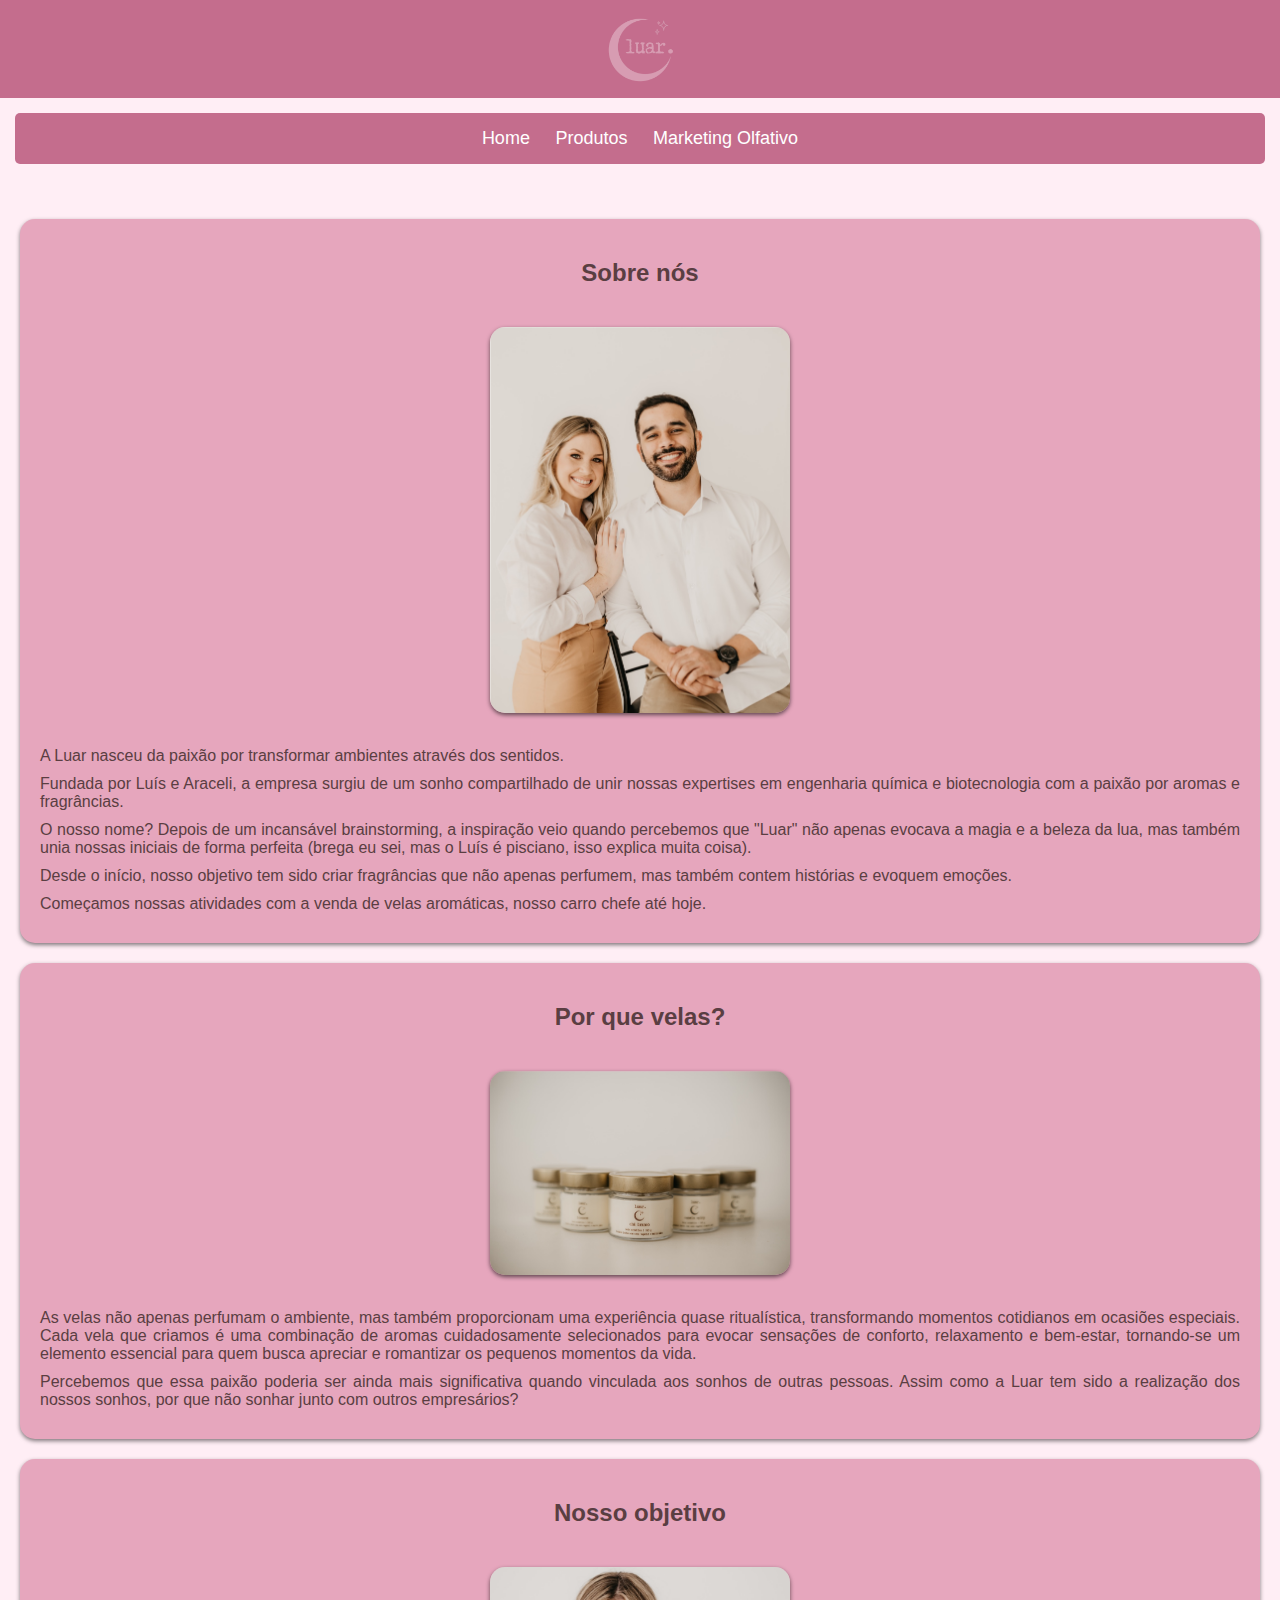
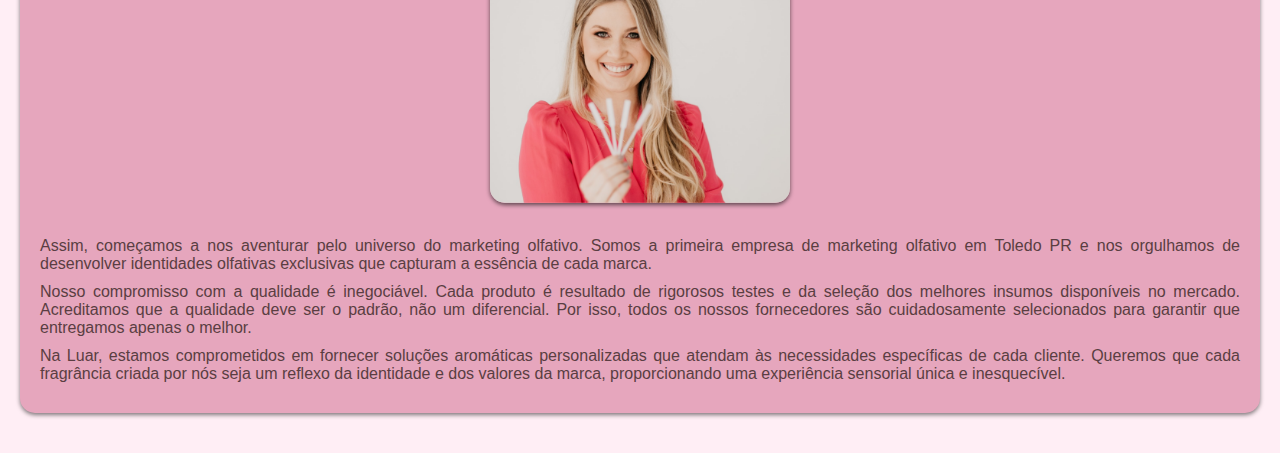
<file: sobrenos.html>
<!DOCTYPE html>
<html lang="pt-BR">
<head>
    <meta charset="UTF-8">
    <meta name="viewport" content="width=device-width, initial-scale=1.0">
    <title>Sobre Nós - Luar</title>
    <link rel="stylesheet" href="CSS/sobrenos.css">
</head>
<body>
    <div class="header">
        <img src="img/logo.png" alt="Luar">
    </div>
    <nav>
        <ul>
            <li> <a href="telainicial.html">Home</a></li>
            <li><a href="telahtml.html">Produtos</a></li>
            <li><a href="mrkt.html">Marketing Olfativo</a></li>
        </ul>
    </nav>
    <div class="container">
        <section class="section">
            <h2>Sobre nós</h2>
            <img src="img/sobrenos.png" alt="Sobre nós">
            <p>A Luar nasceu da paixão por transformar ambientes através dos sentidos.</p>
            <p>Fundada por Luís e Araceli, a empresa surgiu de um sonho compartilhado de unir nossas expertises em engenharia química e biotecnologia com a paixão por aromas e fragrâncias.</p>
            <p>O nosso nome? Depois de um incansável brainstorming, a inspiração veio quando percebemos que "Luar" não apenas evocava a magia e a beleza da lua, mas também unia nossas iniciais de forma perfeita (brega eu sei, mas o Luís é pisciano, isso explica muita coisa).</p>
            <p>Desde o início, nosso objetivo tem sido criar fragrâncias que não apenas perfumem, mas também contem histórias e evoquem emoções.</p>
            <p>Começamos nossas atividades com a venda de velas aromáticas, nosso carro chefe até hoje.</p>
        </section>
        <section class="section">
            <h2>Por que velas?</h2>
            <img src="img/sobrenos2.png" alt="Por que velas?">
            <p>As velas não apenas perfumam o ambiente, mas também proporcionam uma experiência quase ritualística, transformando momentos cotidianos em ocasiões especiais. Cada vela que criamos é uma combinação de aromas cuidadosamente selecionados para evocar sensações de conforto, relaxamento e bem-estar, tornando-se um elemento essencial para quem busca apreciar e romantizar os pequenos momentos da vida.</p>
            <p>Percebemos que essa paixão poderia ser ainda mais significativa quando vinculada aos sonhos de outras pessoas. Assim como a Luar tem sido a realização dos nossos sonhos, por que não sonhar junto com outros empresários?</p>
        </section>
        <section class="section">
            <h2>Nosso objetivo</h2>
            <img src="img/sobrenos3.png" alt="Nosso objetivo">
            <p>Assim, começamos a nos aventurar pelo universo do marketing olfativo. Somos a primeira empresa de marketing olfativo em Toledo PR e nos orgulhamos de desenvolver identidades olfativas exclusivas que capturam a essência de cada marca.</p>
            <p>Nosso compromisso com a qualidade é inegociável. Cada produto é resultado de rigorosos testes e da seleção dos melhores insumos disponíveis no mercado. Acreditamos que a qualidade deve ser o padrão, não um diferencial. Por isso, todos os nossos fornecedores são cuidadosamente selecionados para garantir que entregamos apenas o melhor.</p>
            <p>Na Luar, estamos comprometidos em fornecer soluções aromáticas personalizadas que atendam às necessidades específicas de cada cliente. Queremos que cada fragrância criada por nós seja um reflexo da identidade e dos valores da marca, proporcionando uma experiência sensorial única e inesquecível.</p>
        </section>
    </div>
</body>
</html>
</file>
<file: css/style.css>
@font-face {
  font-family: 'Times';
  src: url('fontes/JMH\ Typewriter.otf') format('opentype'),
  url('fontes/JMH\ Typewriter.ttf') format('truetype');
  font-weight: normal;
  font-style: normal;
}

body {
  background-color: rgba(255, 223, 234);
  margin: 0px;
  padding: 0px;
}

body> main> section.section-index {
  background-color: #99A993;
}

body> main> .section-produtos, .section-produto, .section-marketing-olfativo{
  background-color: rgba(255, 223, 234);
}

body> main> .section-marketing-olfativo {
  background-image: url('../img/img-marketing-olfativo.jpeg');
  background-repeat: round;
  background-attachment: fixed;
  background-size: contain;
}

nav {
  background-color: #C46D8D;
}

.content {
  min-height: 100vh;
  display: flex;
  align-items: center;
  flex-direction: column;
  justify-content: center;
}

.align-center {
  display: flex;
  align-items: center;
  justify-content: center;
  flex-direction: column;
}

.nav {
  display: flex;
  align-items: center;
  flex-wrap: nowrap;
  justify-content: space-around;
}

.align-img {
  display: flex;
  align-items: center;
  flex-direction: column;
}

.green-color {
  color: #3E5650;
}

h4, h3, h2, h1, a {
  color: #fff;
  font-family: 'Times';
}

a {
  text-decoration: none;
}

i {
  font-size: x-large !important;
  color: rgb(255, 255, 255, 0.5);
}

.align-buttons {
  display: flex;
  align-items: center;
  justify-content: space-around;
}

.button-style {
  background-color: rgb(255, 255, 255, 0.3);
  margin: 20px;
  border-radius: 10px;
}

.a-style {
  padding: 20px 20px 20px 20px;
  display: flex;
  align-items: center;
  justify-content: center;
}

.a-style-voltar {
  padding: 10px 10px 10px 10px;
  display: flex;
  align-items: center;
  justify-content: center;
}

.img-logo {
  height: 200px;
}

.img-logo-nav {
  height: 100px;
}

.img-whatsapp {
  height: 50px;
  width: 50px;
}

.align-img-whatsapp {
  width: 100%;
  display: flex;
  align-items: center;
  justify-content: flex-end;
  margin: 20px;
}

.m-0 {
  margin: 0px;
}

.m-5 {
  margin: 5px;
}

.m-10 {
  margin: 10px;
}

.m-40 {
  margin: 40px;
}

.mb-20 {
  margin-bottom: 20px;
}

.button-voltar {
  border-radius: 10px;
  width: 100px;
  margin: 20px;
}

.color-purple {
  background-color: #C46D8D;
}

.text-center {
  text-align: center
}

/* Estilo da pagina de produtos */
.section-produtos {
  min-height: 100vh;
  display: flex;
  align-items: center;
  flex-direction: column;
}

.content-produtos {
  display: flex;
  flex-direction: column;
}

.div-produtos {
  display: flex;
  align-items: center;
  justify-content: space-between;
  flex-wrap: wrap;
  width: 400px;
}

.style-produtos {
  display: flex;
  align-items: center;
  justify-content: center;
  flex-direction: column;
  border-radius: 10px;
  border: solid 2px rgba(207, 202, 196, 255);
  padding: 15px;
  margin: 20px;
}

.img-produtos {
  height: 150px;
  border-radius: 10px;
}

/* Estilo da pagina do produto */
.section-produto {
  min-height: 100vh;
  display: flex;
  align-items: center;
  flex-direction: column;
}

.content-produto {
  display: flex;
  flex-direction: column;
}

.div-produto {
  display: flex;
  align-items: center;
  flex-direction: column;
  justify-content: start;
}

.align-descricao-produto {
  width: 100%;
  display: flex;
  align-items: flex-start;
  flex-direction: column;
}

.align-img-produto {
  width: 100%;
  display: flex;
  align-items: center;
  justify-content: center;
}

.img-produto {
  width: 300px;
  height: 400px;
}

.style-h3-produto {
  padding: 10px 20px 10px 20px;
  border-radius: 30px;
  background-color: #C46D8D;
  width: fit-content;
}

.style-h1-produto {
  font-size: 30px;
  font-family: math;
}

.descricao-h1 {
  color: #3E5650 !important;
  font-family: math;
  font-size: 30px;
}

.descricao-p {
  color: #99A993;
}

div.div-produto> div> h3 {
  color: rgb(0, 0, 0, 0.8);
}

div.div-produto> div> h1 {
  color: black;
}

/* Estilo da pagina do marketing olfativo */
.section-marketing-olfativo {
  min-height: 100vh;
  display: flex;
  align-items: center;
  flex-direction: column;
}

.content-marketing-olfativo {
  display: flex;
  flex-direction: column;
}
</file>
<file: CSS/ident.css>
body{
    margin: 0;
    padding: 0;
    background-color:#FFEEF5;
}

.header {
    background-color: #C46D8D;
    padding: 10px;
    display: flex;
    justify-content:center;
    align-items: center;
}

.header img {
    width: 80px;
}

nav {
    background-color: #C46D8D;
    border: none;
    padding: 5px 10px;
    font-size: 25px;
    border-radius: 5px;
    display: flex;
    justify-content: center;
    text-align: center;
    margin: 15px;
}

nav ul{
    list-style-type: none;
    margin: 0;
    padding: 0;
}

nav ul li{
    display: inline-block;
    position: relative;
}

nav ul li a {
    position: relative;
    display: flex;
    margin: 10px;
    padding: 5px;
    color: white;
    text-decoration: none;
    font-size: 18px;
}

nav ul li a:hover{
    color: #3E5650;
    background-color:#FFDDC8 ;
    border-radius: 5px;
}

.container{
    padding: 10px;
}

.titulo-site{
    display: flex;
    align-items: center;
    justify-content: center;
}

.titulo-site a{
    text-align: center;
    background-color: #F8B7C2;
    color: white;
    border-radius: 30px;
    font-size: 20px;
    padding: 5px 10px 5px 10px;
    margin: 3px;
}

.main-banner img{
    width: 100%;
    height: 300px;
    background-position: center;
    background-size: cover;
    margin-bottom: 1em;
}

.sub-title{
    display: flex;
    align-items: center;
    justify-content: center;

}

.sub-title a{
    color: grey;
    font-size: 35px;
}

.content-area{
    display: flex;
    align-items: center;
    justify-content: center;
    padding: 15px;
}

.elipse-content{
    height: 80px;
    padding-top: 20px;
    padding-right: 8px;
}

.txt-content-area{
    display: block;
}

.title-content{
    font-size: 28px;
    text-align: left;
}

.txt-content{
    font-size: 18px;
}

.footer {
    background-color: #FFEEF5;
    padding: 10px;
    text-align: center;
    position: fixed;
    width: 100%;
    bottom: 0;
    align-items: center;
}

.footer img {
    width: 30px;
}

body::after {
    content: "";
    display: block;
    height: 50px; /* Ajuste conforme a altura do seu footer */
}
</file>
<file: CSS/mrkt.css>
body {
    font-family: Arial, sans-serif;
    margin: 0;
    padding: 0;
    color: white;
    text-align: center;
    position: relative;
    overflow: hidden;
}

body::before {
    content: "";
    background: url('../img/back1.jpeg') no-repeat center center fixed;
    background-size: cover;
    position: absolute; /* Adiciona a propriedade completa */
    top: 0;
    left: 0;
    width: 100%;
    height: 100%;
    z-index: -2; /* Mantém a imagem de fundo atrás do conteúdo */
}

body::after {
    content: "";
    background: rgba(0, 0, 0, 0.5); /* Ajuste a opacidade conforme necessário */
    position: absolute;
    top: 0;
    left: 0;
    width: 100%;
    height: 100%;
    z-index: -1; /* Mantém a sobreposição atrás do conteúdo, mas na frente da imagem de fundo */
}

.header {
    background-color: #C46D8D;
    padding: 10px;
    display: flex;
    justify-content: center;
    align-items: center;
    height: 78px;
}

.header img {
    width: 100px;
    margin-top: 5px;
}

.content {
    padding: 20px;
    display: flex;
    flex-direction: column;
    justify-content: center;
    height: calc(100vh - 80px);
}

h1, h2, h3 {
    margin: 20px 0;
    text-shadow: 2px 2px 4px rgba(0, 0, 0, 0.5);
}

h1 span {
    color: #F8B7C2;
}

.back-button {
    text-align: left;
    margin: 10px 15px;

}

.back-button button {
    background-color: #C46D8D;
    border: none;
    padding: 10px 20px;
    color: white;
    font-size: 16px;
    cursor: pointer;
    border-radius: 5px;
    display: inline-block;
}

.butto {
    display: block;
    background-color: #F8B7C2;
    color: #3E5650;
    padding: 15px;
    margin: 10px auto;
    width: 80%;
    max-width: 300px;
    text-align: center;
    text-decoration: none;
    border-radius: 10px;
    font-size: 16px;
    transition: background-color 0.3s;
    font-size: 15px;
}

.butto:hover{
    background-color: #e09da6;
}
@media (max-width: 600px) {
    .back-button button {
        padding: 8px 16px;
        font-size: 14px;
    }

    .header img {
        width: 80px;
    }

    .content {
        padding: 10px;
    }

    h1 {
        font-size: 20px;
    }

    .button {
        font-size: 14px;
        padding: 10px 20px;
    }
}
</file>
<file: CSS/produto.css>
body {
    font-family: Arial, sans-serif;
    margin: 0;
    padding: 0;
    color: #5A3E42;
    background-color: #FFEEF5;
    text-align: center;
}

.header {
    background-color: #C46D8D;
    padding: 10px;
    display: flex;
    justify-content: center;
    align-items: center;
}

.header img {
    width: 100px;
}

.back-button {
    text-align: left;
    margin: 10px 15px;
}

.back-button button {
    background-color: #C46D8D;
    border: none;
    padding: 10px 20px;
    color: white;
    font-size: 16px;
    cursor: pointer;
    border-radius: 5px;
    display: inline-block;
}

.content-container {
    padding: 20px;
    text-align: center;
}

.toggle-button {
    background-color: #C46D8D;
    color: white;
    padding: 10px 20px;
    font-size: 16px;
    border: none;
    cursor: pointer;
    border-radius: 5px;
    margin-bottom: 10px;
}

.content-texto {
    height: 0;
    overflow: hidden;
    transition: height 0.5s ease-out, padding 0.5s ease-out;
    background-color: #fff;
    padding: 0 20px;
    border: 1px solid #ddd;
    border-radius: 5px;
    text-align: left;
    
}

.content.open {
    padding: 20px;
    max-height: 500px;
}

.product {
    background-color: #FFEEF5;
    border-radius: 15px;
    padding: 20px;
    box-shadow: 0 2px 4px rgba(0, 0, 0, 0.1);
    text-align: center;
}

.product img {
    width: 100%;
    max-width: 300px;
    border-radius: 15px;
}

.product h3 {
    color: #5A3E42;
    font-size: 18px;
    margin: 10px 0;
    background-color: #E6A6BD;
    border-radius: 30px;
    padding-bottom: 5px;
}

.product h3 span {
    font-size: 16px;
    display: block;
    margin-top: 5px;
}

.product p {
    margin: 10px 0;
    font-size: 16px;
}

.button {
    display: inline-block;
    background-color: #D48C9F;
    color: white;
    padding: 10px 20px;
    text-decoration: none;
    border-radius: 5px;
    font-size: 16px;
    transition: background-color 0.3s;
    margin-top: 10px;
}

.button:hover {
    background-color: #c05f76;
}

.description {
    font-size: 16px;
    color: #5A3E42;
    margin-top: 20px;
}

@media (max-width: 600px) {
    .back-button button {
        padding: 8px 16px;
        font-size: 14px;
    }

    .header img {
        width: 80px;
    }

    .container {
        padding: 10px;
    }

    .product img {
        max-width: 100%;
    }

    .product h3 {
        font-size: 16px;
    }

    .product p {
        font-size: 14px;
    }

    .button {
        font-size: 14px;
        padding: 8px 16px;
    }

    .description {
        font-size: 14px;
    }
}
</file>
<file: CSS/promocao.css>
body {
    font-family: Arial, sans-serif;
    margin: 0;
    padding: 0;
    color: #5A3E42;
    background-color:#FFEEF5;
    text-align: center;
}

.header {
    background-color: #C46D8D;
    padding: 10px;
    display: flex;
    justify-content: center;
    align-items: center;
}

.header img {
    width: 100px;
}

nav {
    background-color: #C46D8D;
    border: none;
    padding: 5px 10px;
    font-size: 20px;
    border-radius: 5px;
    display: flex;
    justify-content: center;
    text-align: center;
    margin: 15px;
}

nav ul{
    list-style-type: none;
    margin: 0;
    padding: 0;
}

nav ul li{
    display: inline-block;
    position: relative;
}

nav ul li a {
    position: relative;
    display: flex;
    margin: 5px;
    padding: 5px;
    color: white;
    text-decoration: none;
    font-size: 18px;
}

nav ul li a:hover{
    color: #3E5650;
    background-color:#FFDDC8 ;
    border-radius: 5px;
}


.container {
    padding: 20px;
}

.content-container {
    padding: 20px;
    text-align: center;
}

.toggle-button {
    background-color: #C46D8D;
    color: white;
    padding: 10px 20px;
    font-size: 16px;
    border: none;
    cursor: pointer;
    border-radius: 5px;
    margin-bottom: 10px;
}

.content-texto {
    height: 0;
    overflow: hidden;
    transition: height 0.5s ease-out, padding 0.5s ease-out;
    background-color: #fff;
    padding: 0 20px;
    border: 1px solid #ddd;
    border-radius: 5px;
    text-align: left;
    
}

.content.open {
    padding: 20px;
    max-height: 500px;
}

h2 {
    color: #5A3E42;
    margin-bottom: 20px;
}

.product {
    background-color: #FFEEF5;
    border-radius: 15px;
    margin: 20px 0;
    padding: 20px;
    box-shadow: 0 2px 4px rgba(0, 0, 0, 0.1);
    text-align: left;
}

.product img {
    width: 100%;
    max-width: 300px;
    border-radius: 15px;
}

.product h3 {
    color: #5A3E42;
    font-size: 18px;
    margin: 10px 0;
}

.product p {
    margin: 10px 0;
    font-size: 16px;
}

.button {
    background-color: #C46D8D;
    color: white;
    padding: 10px 20px;
    text-decoration: none;
    border-radius: 5px;
    font-size: 16px;
    transition: background-color 0.3s;
    margin-top: 10px;
    align-items: center;
}

.button:hover {
    background-color: #C46D8D;
}

@media (max-width: 600px) {
    .back-button button {
        padding: 8px 16px;
        font-size: 14px;
    }

    .header img {
        width: 80px;
    }

    .container {
        padding: 10px;
    }

    .product img {
        max-width: 100%;
    }

    h2 {
        font-size: 16px;
    }

    .product h3 {
        font-size: 16px;
    }

    .product p {
        font-size: 14px;
    }

    .button {
        font-size: 14px;
        padding: 8px 16px;
    }
}
</file>
<file: CSS/sobrenos.css>
body {
    font-family: Arial, sans-serif;
    margin: 0;
    padding: 0;
    color: #5A3E42;
    background-color: #FFEEF5;
    text-align: center;
}

.header {
    background-color: #C46D8D;
    padding: 10px;
    display: flex;
    justify-content: center;
    align-items: center;
}

.header img {
    width: 100px;
}

nav {
    background-color: #C46D8D;
    border: none;
    padding: 5px 10px;
    font-size: 20px;
    border-radius: 5px;
    display: flex;
    justify-content: center;
    text-align: center;
    margin: 15px;
}

nav ul{
    list-style-type: none;
    margin: 0;
    padding: 0;
}

nav ul li{
    display: inline-block;
    position: relative;
}

nav ul li a {
    position: relative;
    display: flex;
    margin: 5px;
    padding: 5px;
    color: white;
    text-decoration: none;
    font-size: 18px;
}

nav ul li a:hover{
    color: #3E5650;
    background-color:#FFDDC8 ;
    border-radius: 5px;
}

.container {
    padding: 20px;
}

.section {
    background-color: #E6A6BD;
    margin: 20px 0;
    padding: 20px;
    border-radius: 15px;
    box-shadow: 0 2px 4px rgba(0, 0, 0, 0.5);
}

.section img {
    width: 100%;
    max-width: 300px;
    border-radius: 15px;
    margin: 20px 0;
    box-shadow: 0 2px 4px rgba(0, 0, 0, 0.582);
}

h2 {
    color: #5A3E42;
    margin-bottom: 20px;
}

p {
    margin: 10px 0;
    text-align: justify;
}

@media (max-width: 600px) {
    .back-button button {
        padding: 8px 16px;
        font-size: 14px;
    }

    .header img {
        width: 80px;
    }

    .section {
        padding: 10px;
    }

    h2 {
        font-size: 16px;
    }

    p {
        font-size: 14px;
    }
}
</file>
